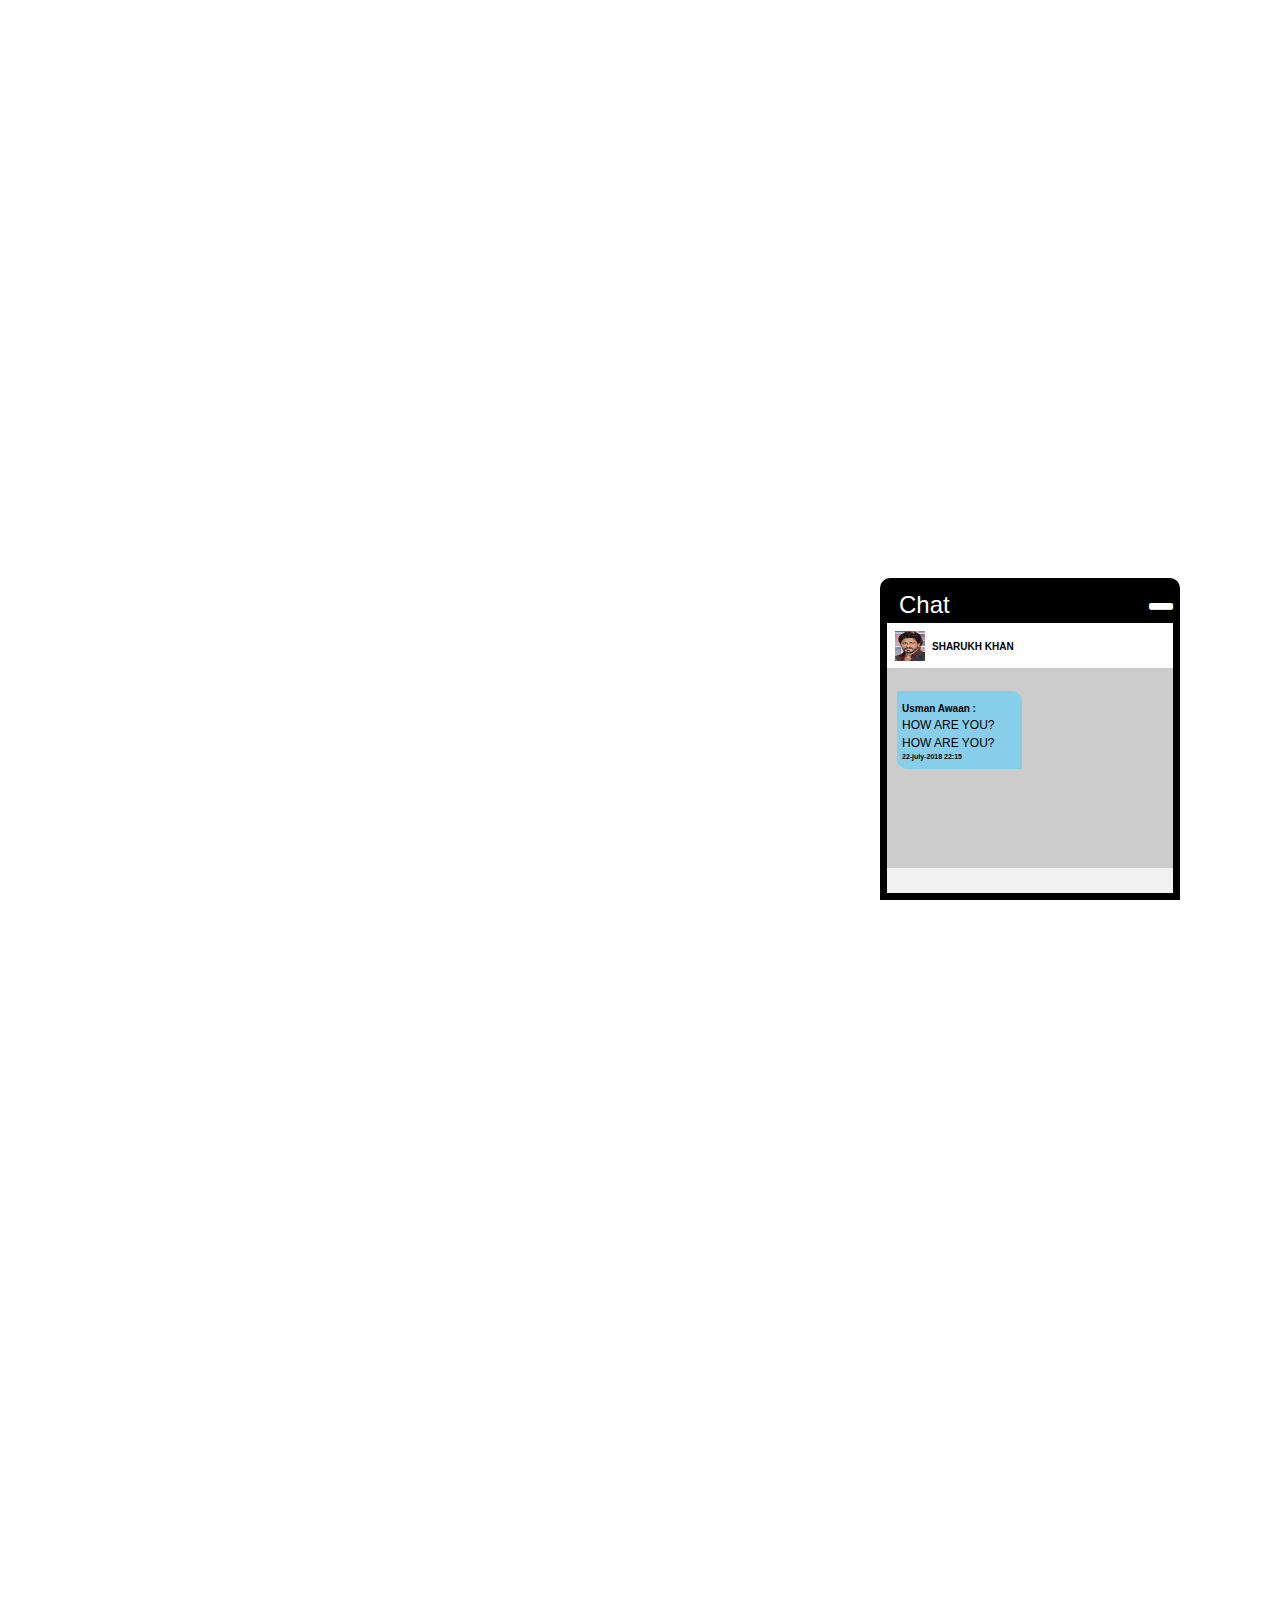
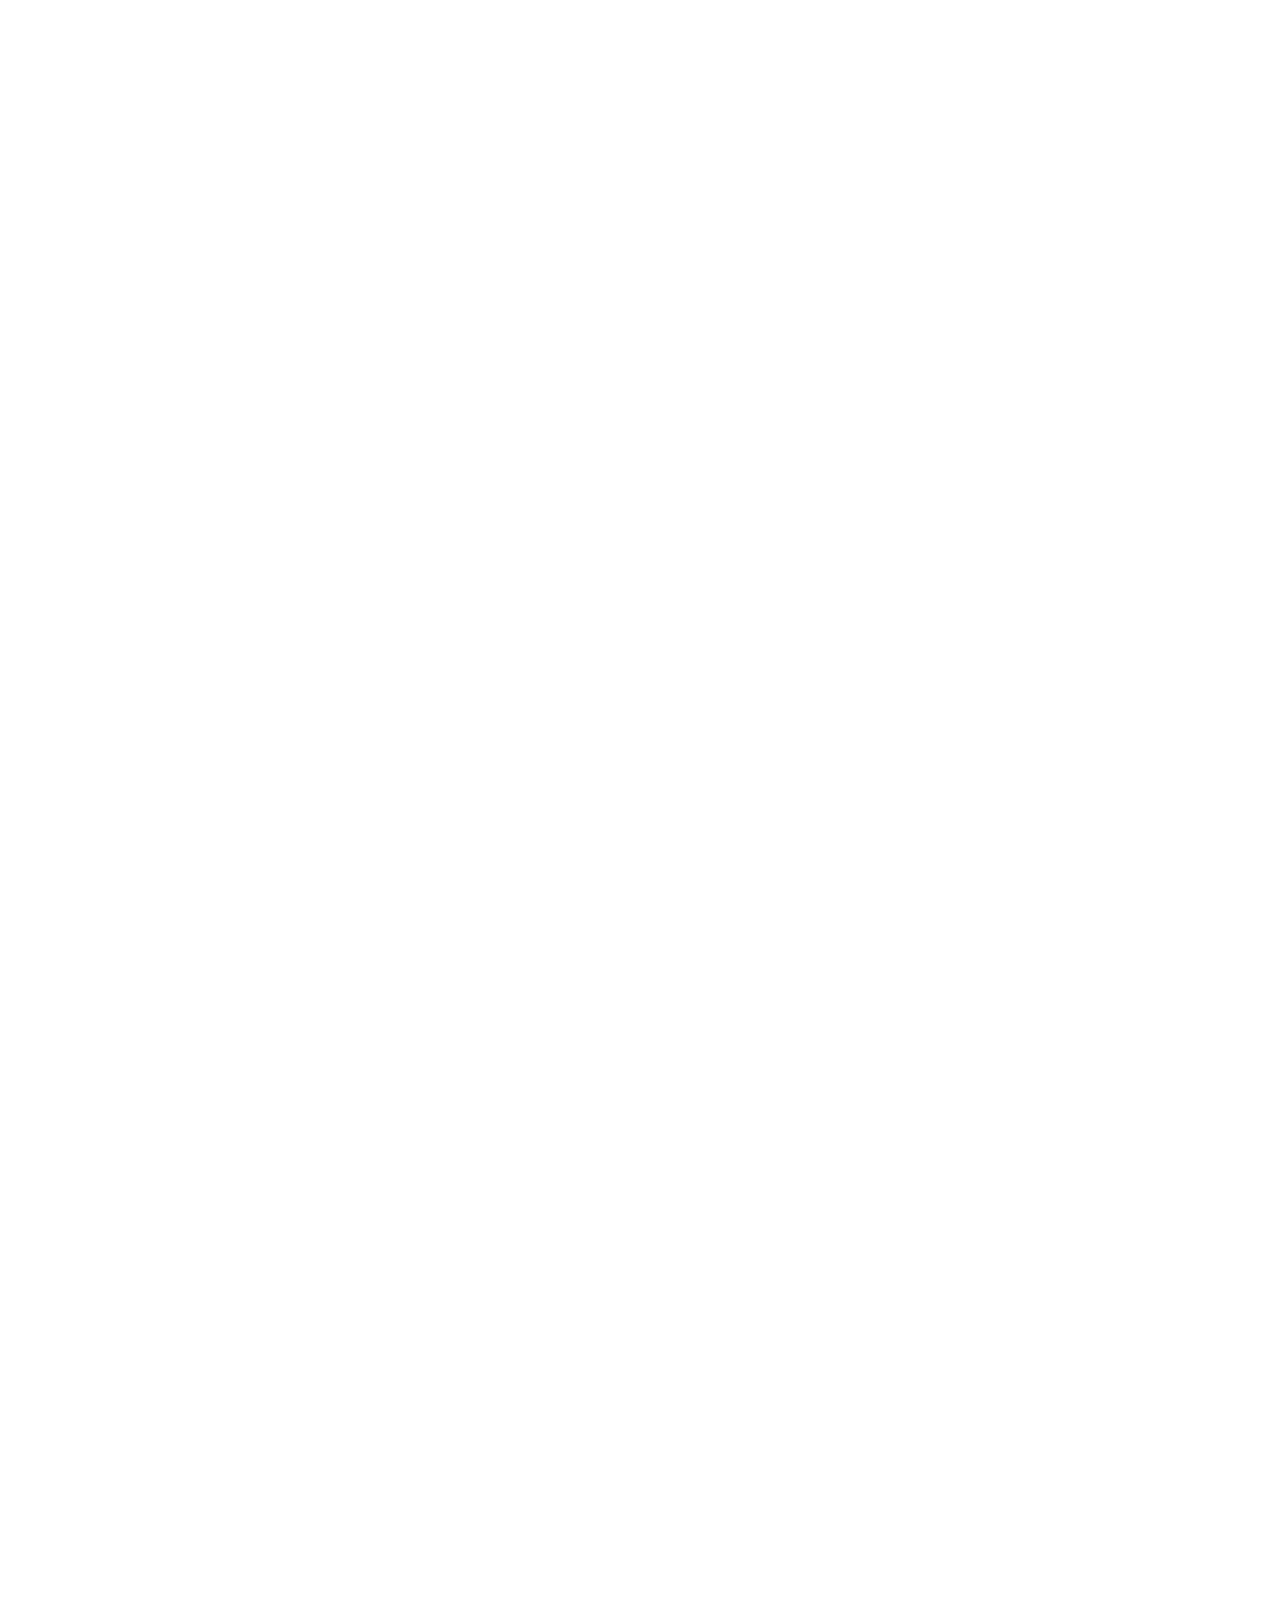
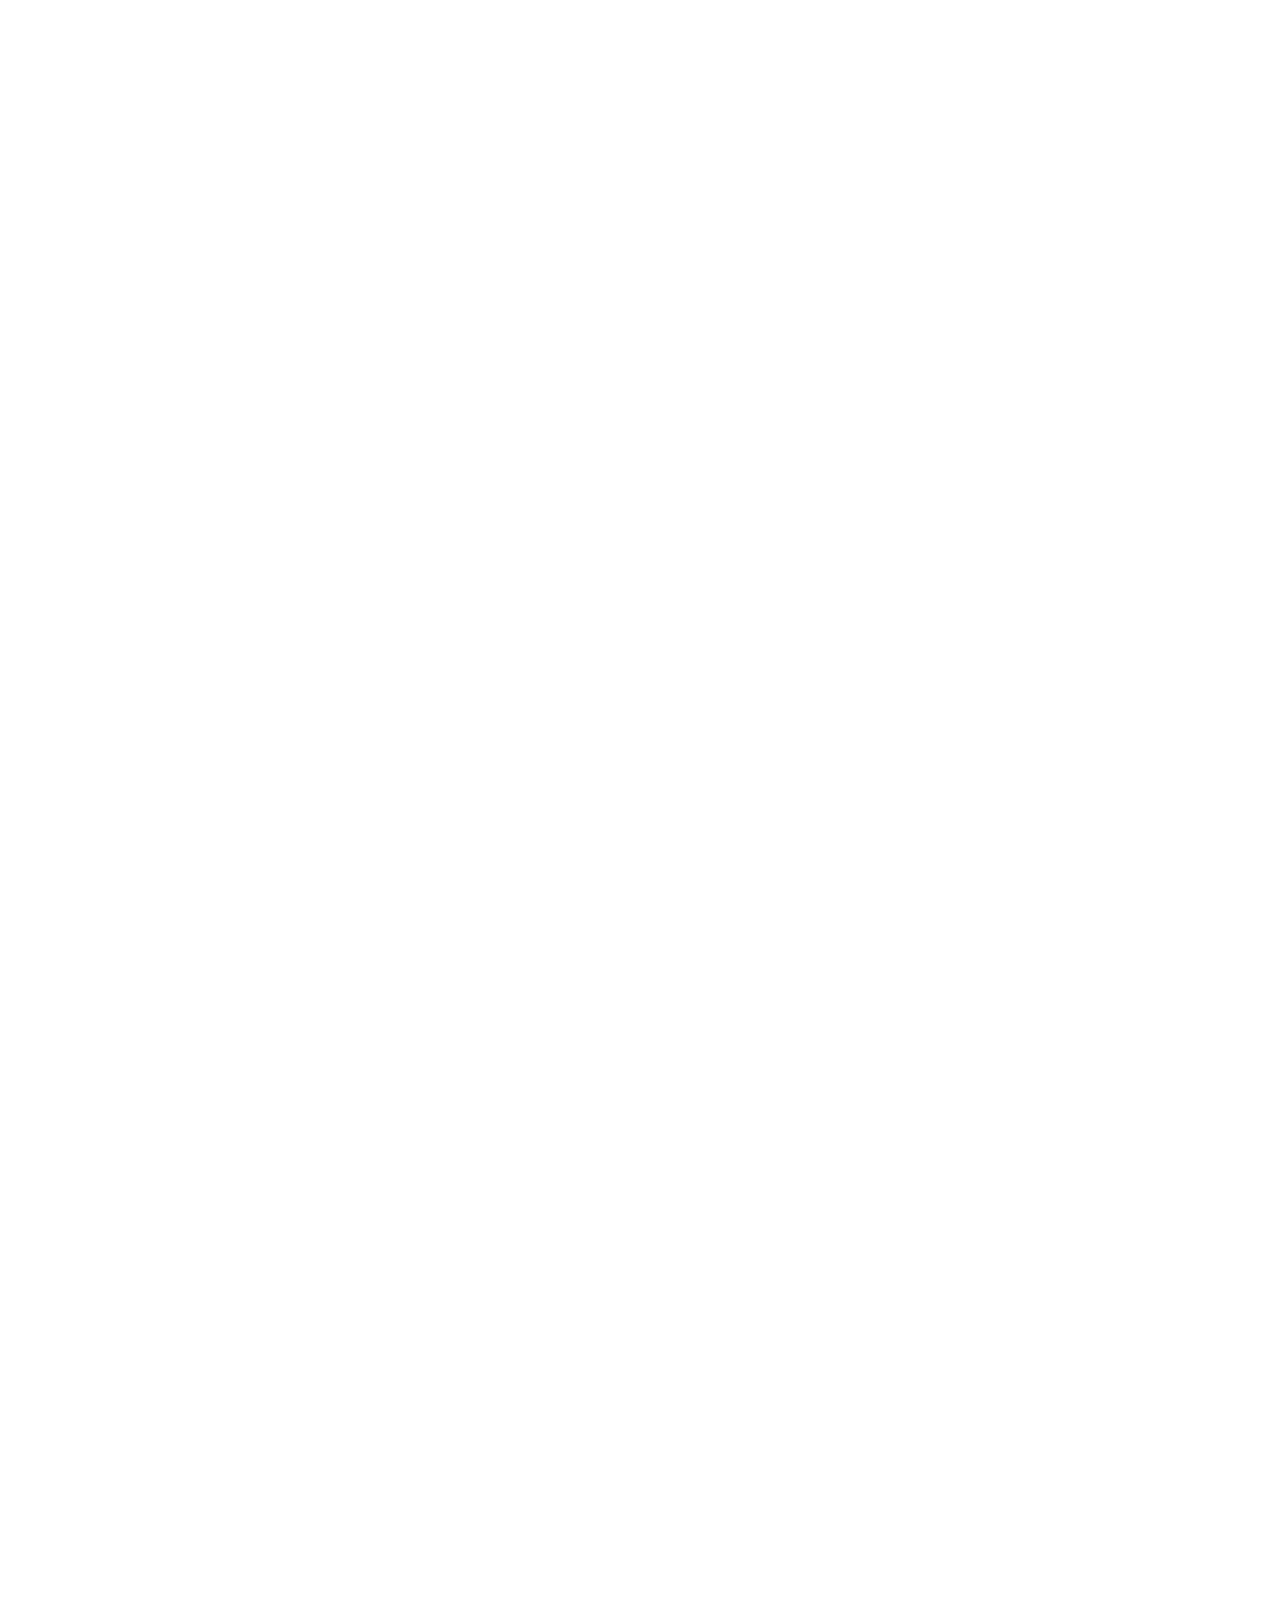
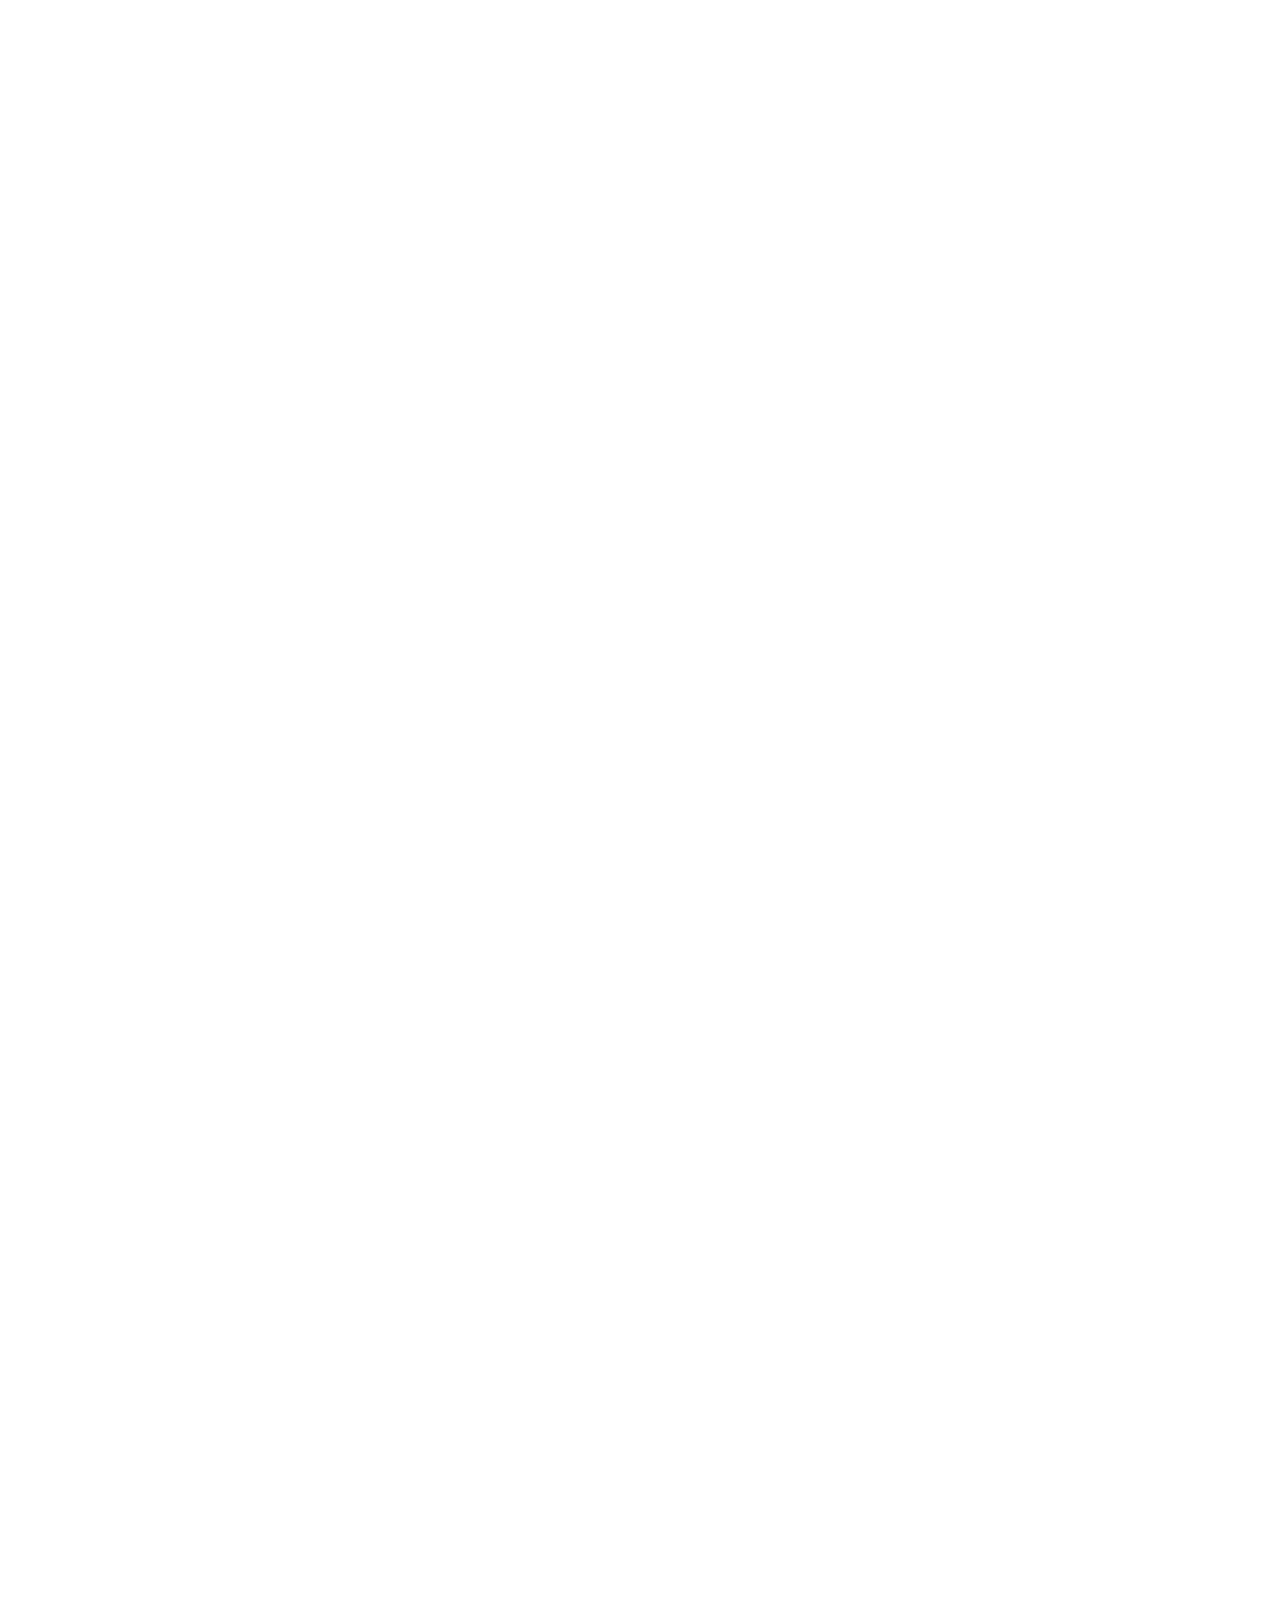
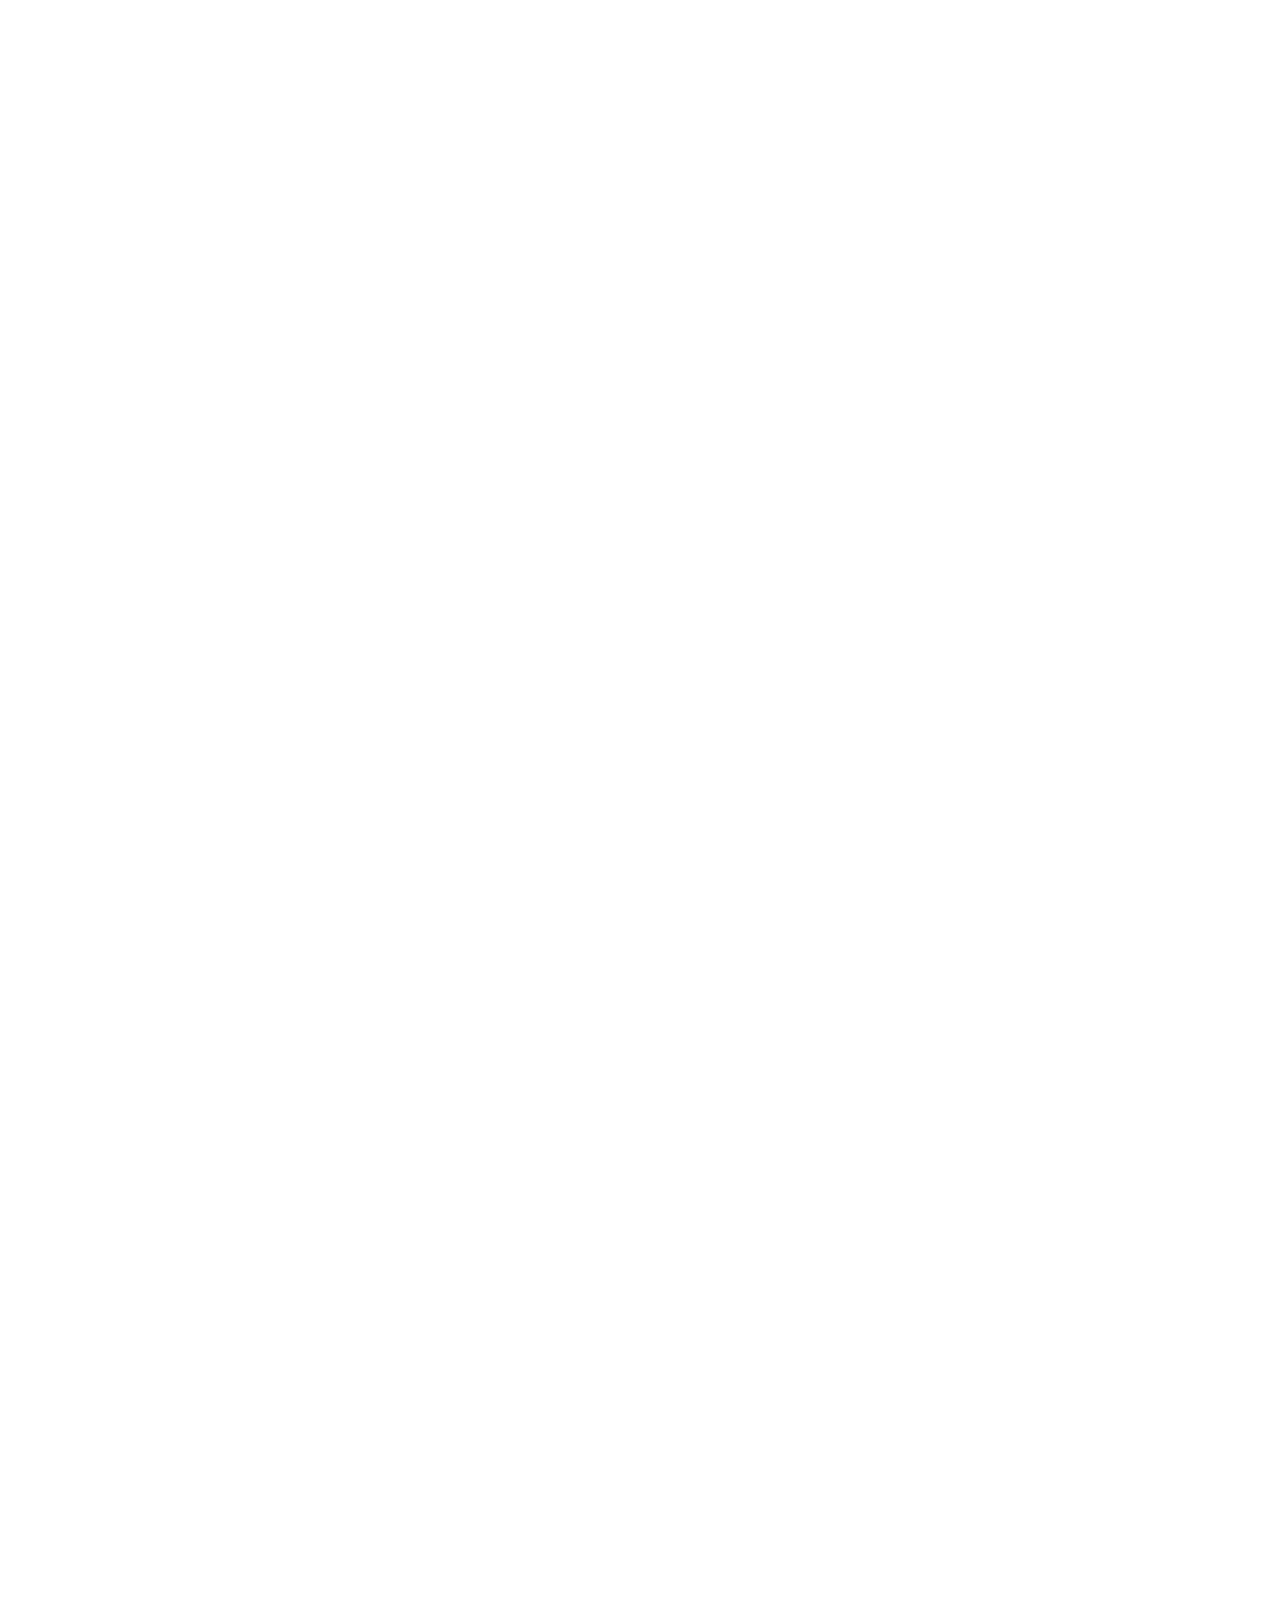
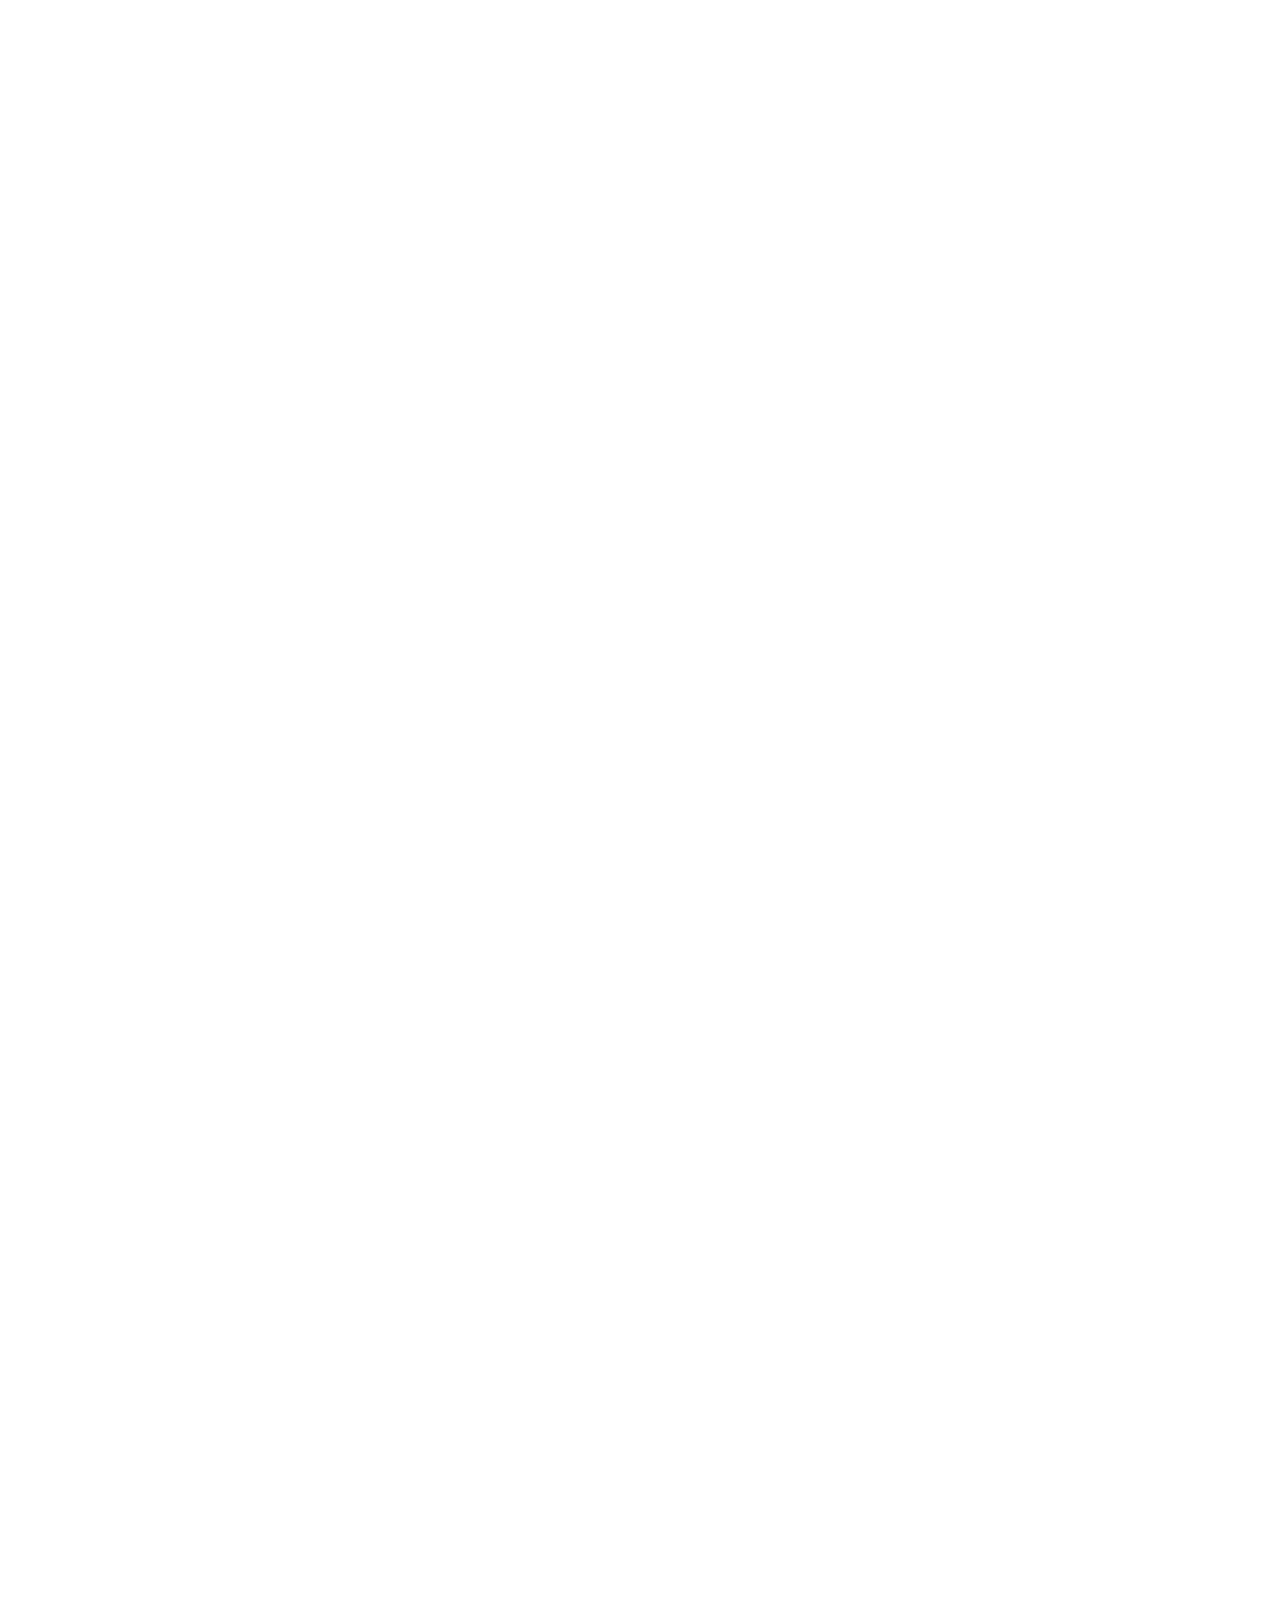
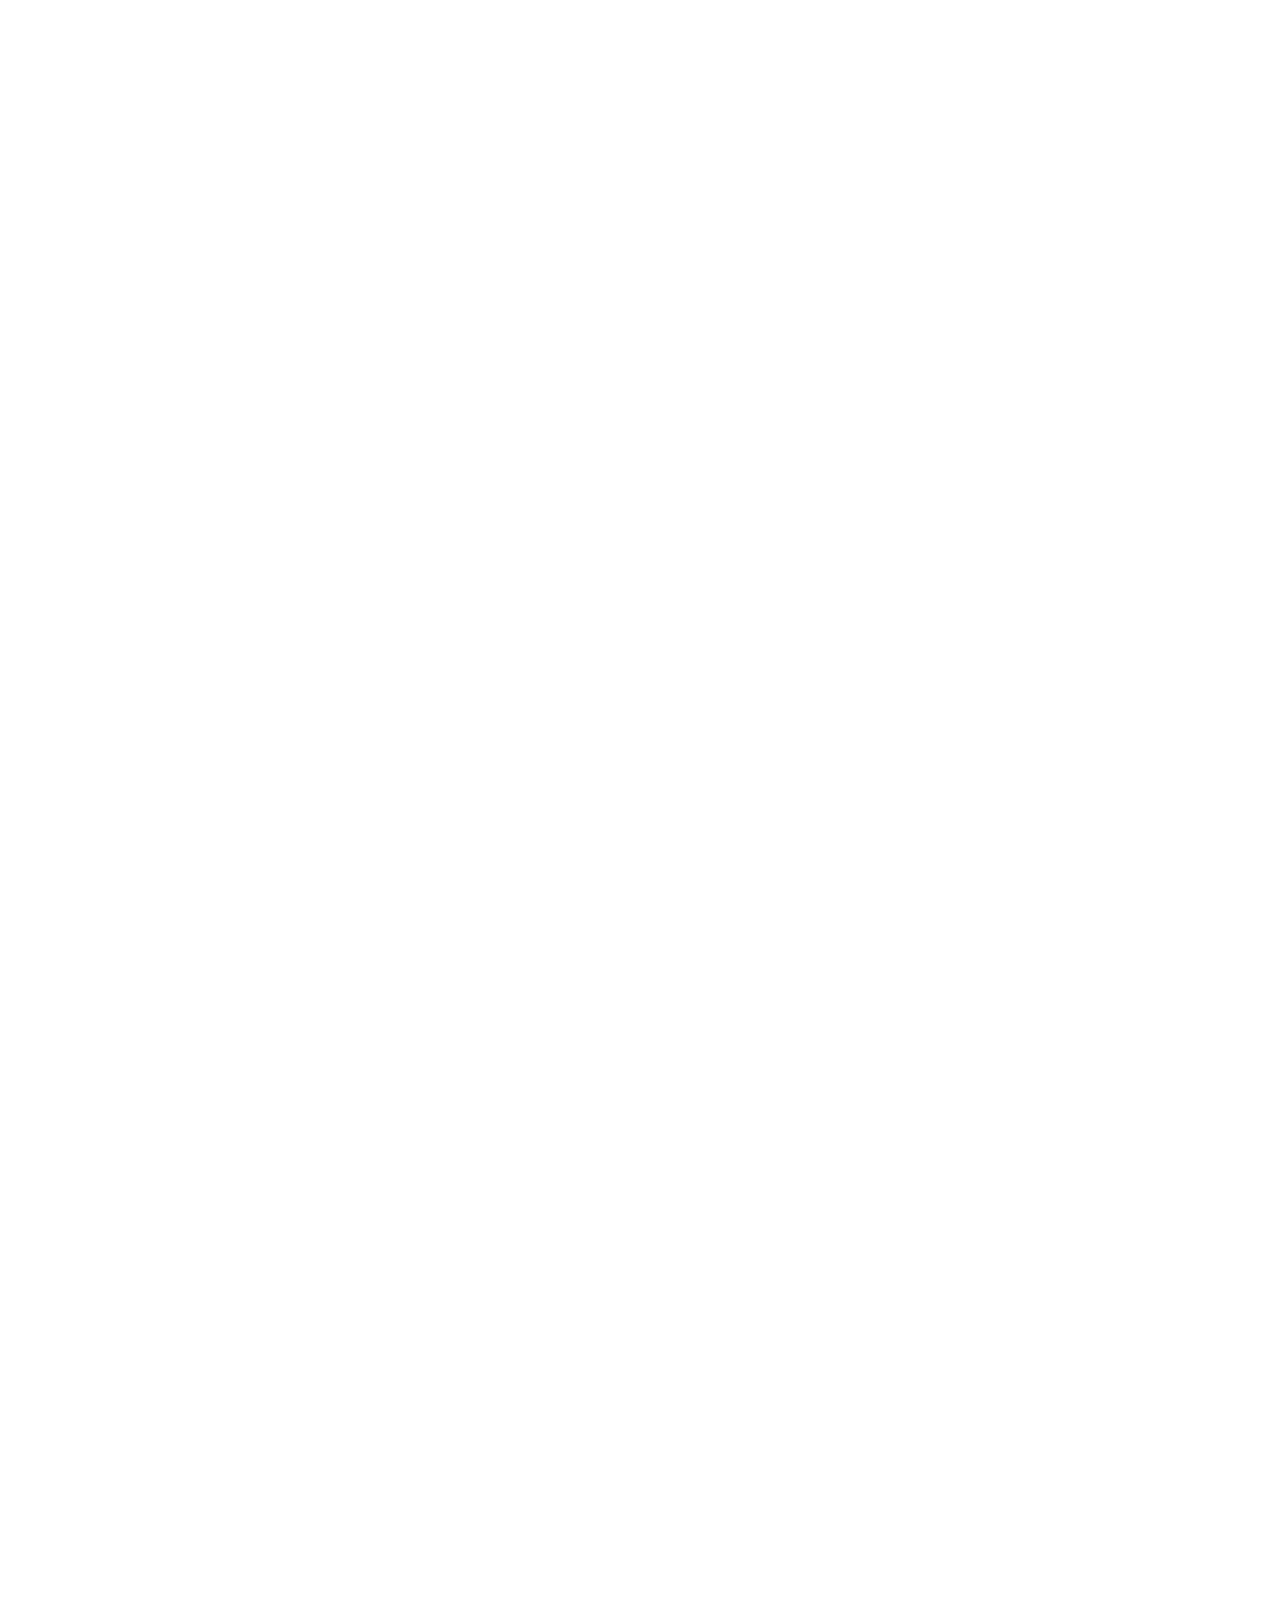
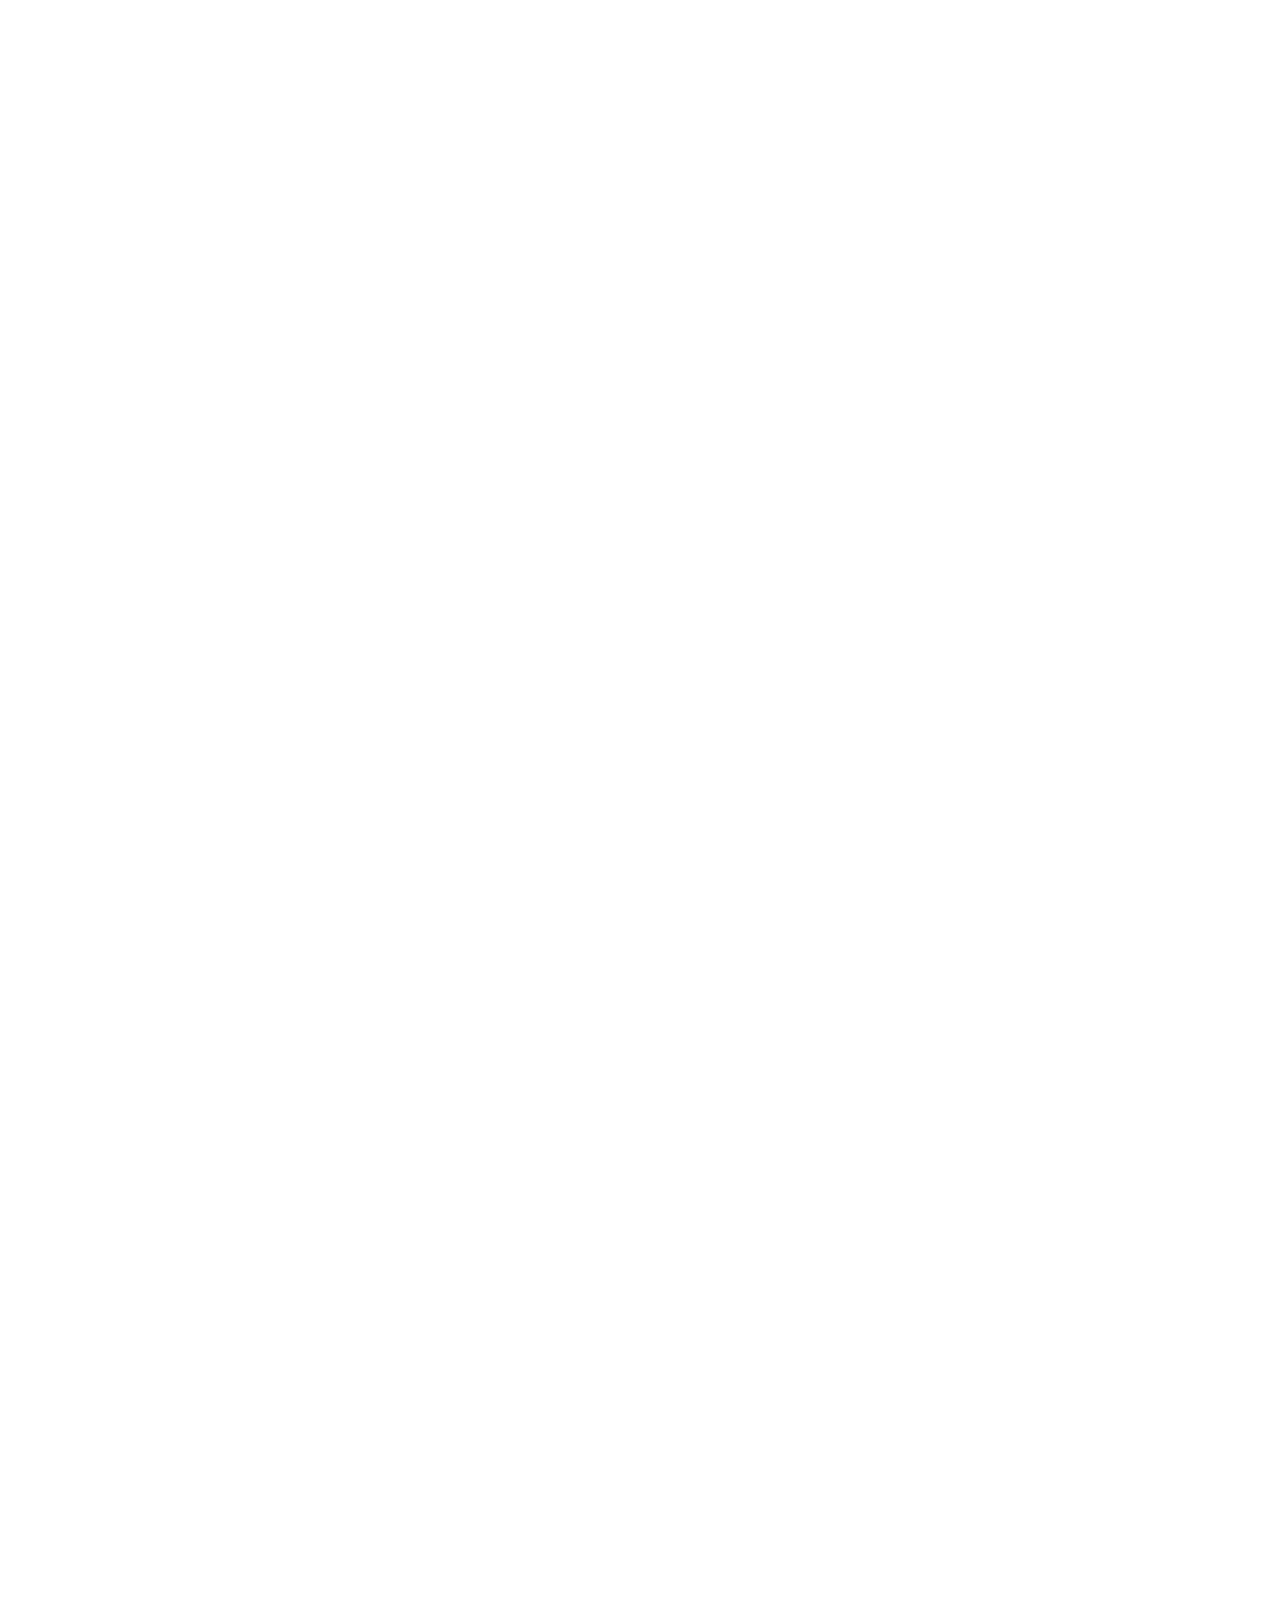
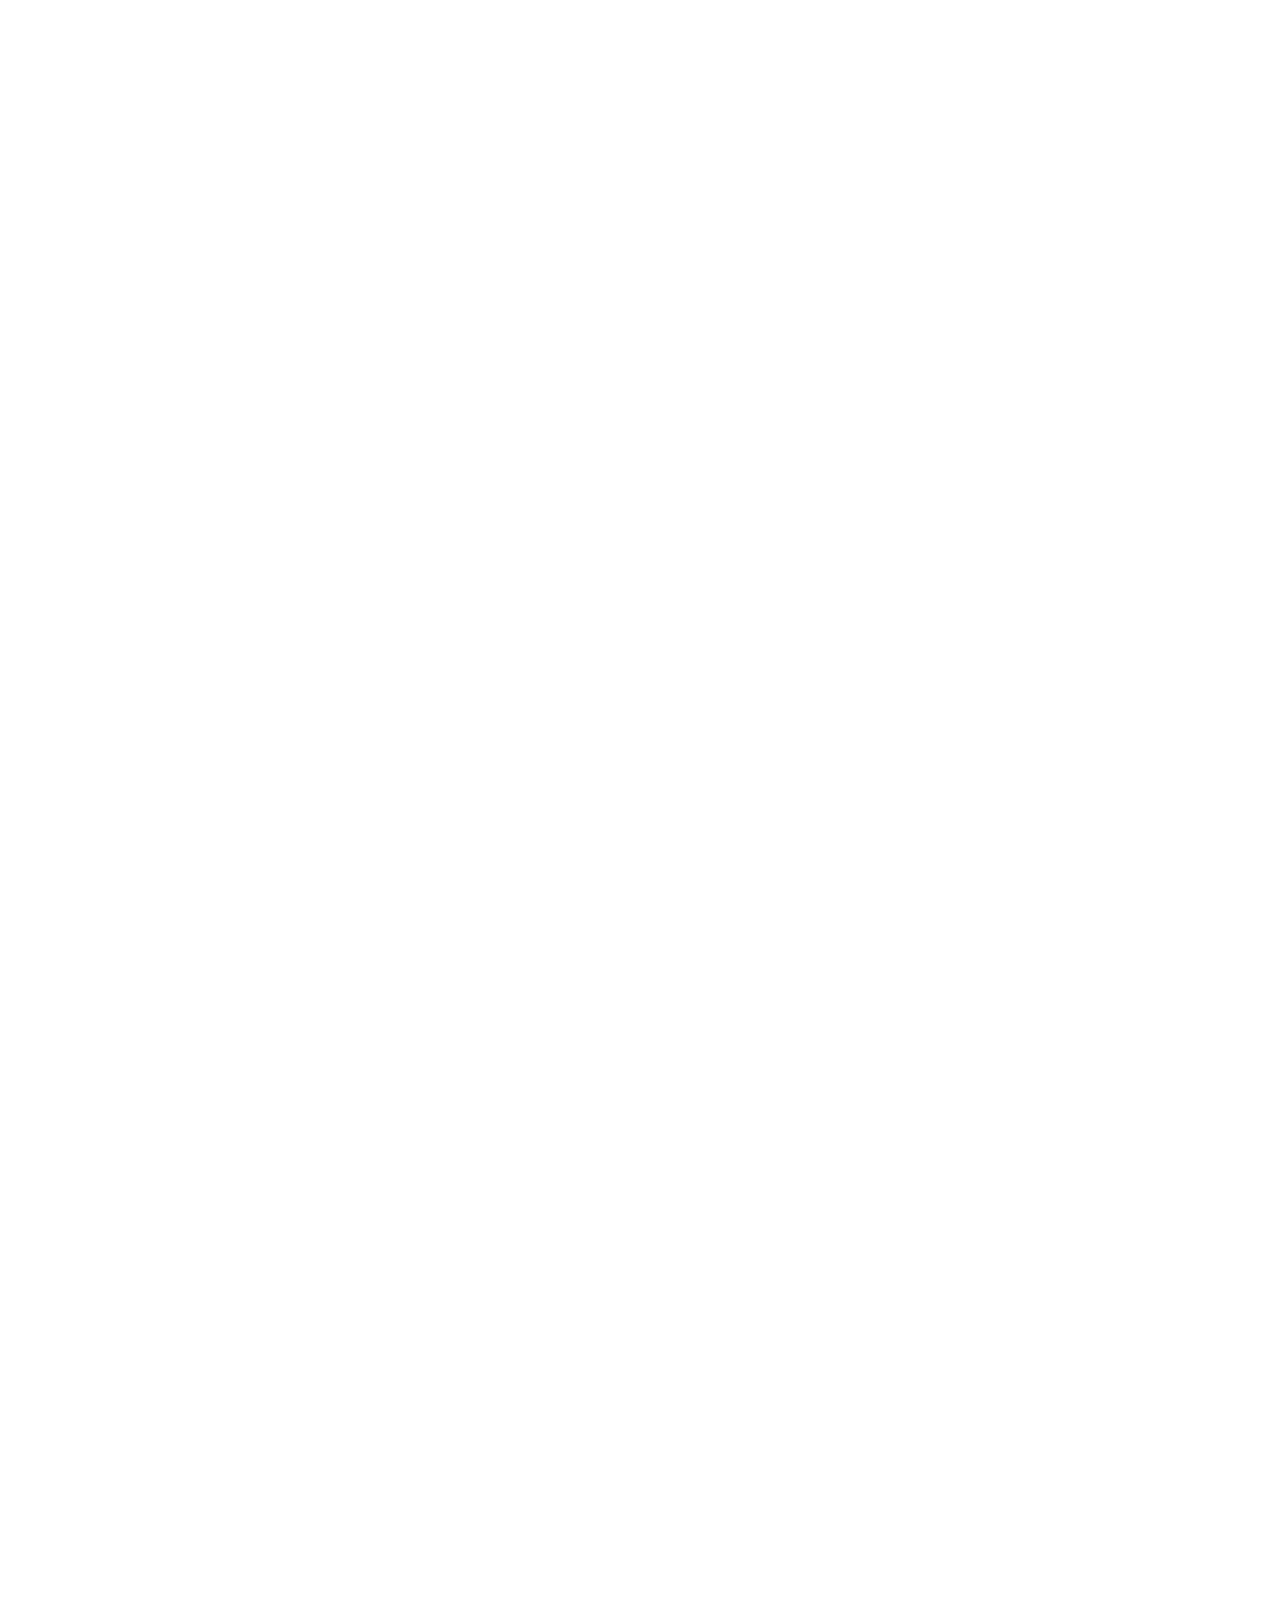
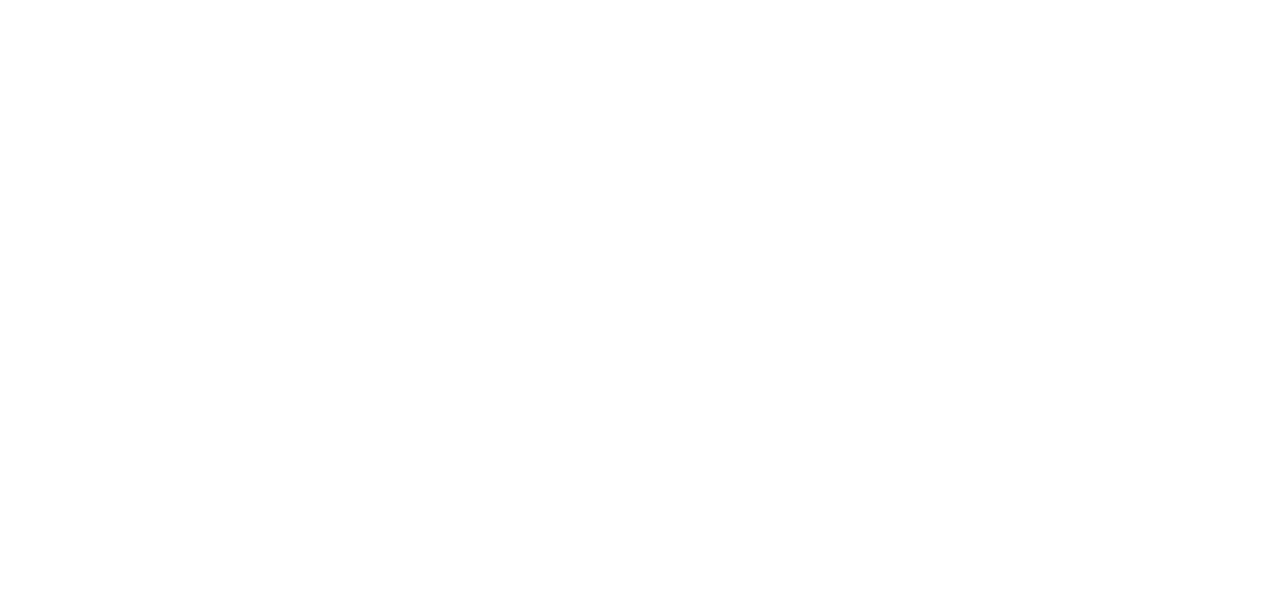
<file: message.html>
<!DOCTYPE html PUBLIC "-//W3C//DTD XHTML 1.0 Transitional//EN" "http://www.w3.org/TR/xhtml1/DTD/xhtml1-transitional.dtd">
<html xmlns="http://www.w3.org/1999/xhtml">
<head>
<meta http-equiv="Content-Type" content="text/html; charset=utf-8" />
<title>Untitled Document</title>
<link rel="stylesheet" href="https://www.w3schools.com/w3css/4/w3.css">
<link rel="stylesheet" type="text/css" href="design/headcss.css" />
<link rel="stylesheet" type="text/css" href="animate.css" />
<link rel="stylesheet" type="text/css" href="design/font.css" />
<link rel="stylesheet" type="text/css" href="https://cdnjs.cloudflare.com/ajax/libs/font-awesome/4.7.0/css/font-awesome.min.css" />


</head>

<body style="height:15000px; padding:0px; ">

<div class="" style="background-color:#999; border-radius:10px 10px 0px 0px; width:300px;  border: 7px solid #000; right:50px; position: fixed;
margin:0px;
padding:0px;
     bottom: 0;
     right: 100px;   margin:0px;">

<div class="w3-black" style="  border:0px; margin:0px; "><h3 style="color:#FFF; padding-left:12px; padding-top:2px; font-family:Arial, Helvetica, sans-serif;  margin:0px;">Chat &nbsp;&nbsp;&nbsp;&nbsp;&nbsp;&nbsp;&nbsp;&nbsp;&nbsp;&nbsp;&nbsp;&nbsp;&nbsp;&nbsp;&nbsp;&nbsp;&nbsp;&nbsp;<span class="w3-right fa fa-window-minimize w3-text-white"></span></h3></div>
<div style="height:270px; overflow:auto; background-color:#FFF"><!--<hr style="margin:0px;" />
<div class="w3-gray w3-hover-light-gray" style=" height:60px;"><img src="assets/profilestudent/21MV5BZDk1ZmU0NGYtMzQ2Yi00N2NjLTkyNWEtZWE2NTU4NTJiZGUzXkEyXkFqcGdeQXVyMTExNDQ2MTI@._V1_UY317_CR4,0,214,317_AL_.jpg" style="margin:7.5px;" width="45px" height="45px" /><span style="font-size:15px; font-family:'Arial Black', Gadget, sans-serif">SHARUKH KHAN</span></div>
<hr style="margin:0px;" />-->
<div class="w3-light-grey" style="height:270px;">
<h5 class="w3-white " style="margin:0px;  "><img src="assets/profilestudent/21MV5BZDk1ZmU0NGYtMzQ2Yi00N2NjLTkyNWEtZWE2NTU4NTJiZGUzXkEyXkFqcGdeQXVyMTExNDQ2MTI@._V1_UY317_CR4,0,214,317_AL_.jpg" style="margin:7.5px;" width="30px" height="30px" /><span style="font-size:10px; "><strong>SHARUKH KHAN</strong></span></h5>

<div style="background-color:#CCC ; color:#FFF;  overflow:auto; height:200px;">
<br />
<div class="w3-left w3-light-blue" style="padding:0px 5px 0px 5px; border-radius:0px 10px 0px 10px; margin-left:10px; width:125px;"><p style="font-size:10px; margin-bottom:0px;"><strong>Usman Awaan :</strong> &nbsp;&nbsp;</p><p style="font-size:12px; text-wrap:normal; margin-top:0px; margin-bottom:0px;">HOW ARE YOU?HOW ARE YOU?</p>
<p style="margin-top:0px; font-size:7px;"><strong>22-july-2018 22:15</strong></p>

</div>
<br />



</div>



</div>


</div>
</div>
</div>
</body>
</html>
</file>
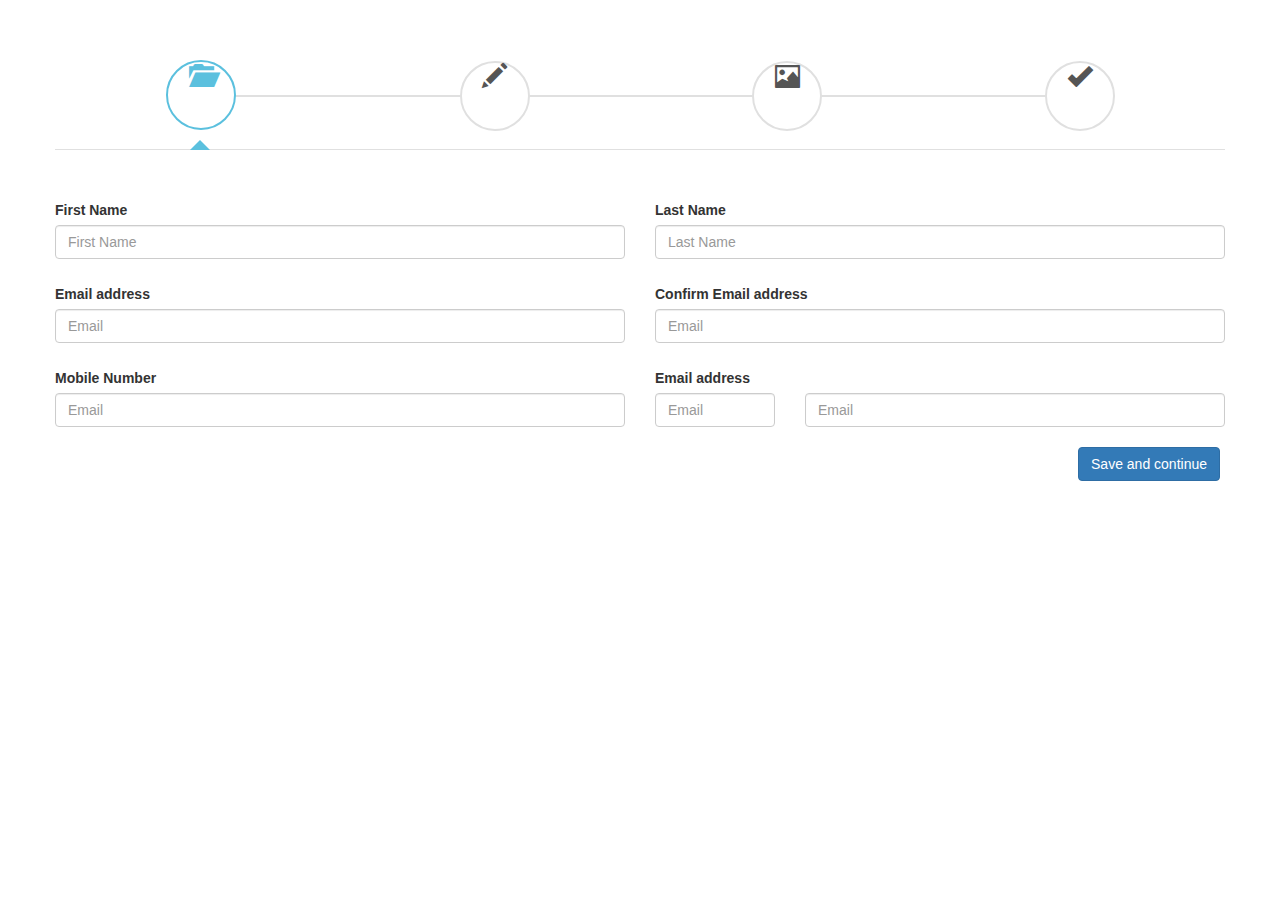
<file: newform.html>
<!DOCTYPE html PUBLIC "-//W3C//DTD XHTML 1.0 Transitional//EN" "http://www.w3.org/TR/xhtml1/DTD/xhtml1-transitional.dtd">
<html>
<head>
<meta http-equiv="Content-Type" content="text/html; charset=utf-8" />
<title>Untitled Document</title>


<link rel="stylesheet" href="https://maxcdn.bootstrapcdn.com/bootstrap/3.3.7/css/bootstrap.min.css">

<!-- jQuery library -->
<script src="https://ajax.googleapis.com/ajax/libs/jquery/3.3.1/jquery.min.js"></script>

<!-- Latest compiled JavaScript -->
<script src="https://maxcdn.bootstrapcdn.com/bootstrap/3.3.7/js/bootstrap.min.js"></script>
<!------ Include the above in your HEAD tag ---------->
<style>
@charset "utf-8";
/* CSS Document */

.wizard {
    margin: 20px auto;
    background: #fff;
}

    .wizard .nav-tabs {
        position: relative;
        margin: 40px auto;
        margin-bottom: 0;
        border-bottom-color: #e0e0e0;
    }

    .wizard > div.wizard-inner {
        position: relative;
    }

.connecting-line {
    height: 2px;
    background: #e0e0e0;
    position: absolute;
    width: 80%;
    margin: 0 auto;
    left: 0;
    right: 0;
    top: 50%;
    z-index: 1;
}

.wizard .nav-tabs > li.active > a, .wizard .nav-tabs > li.active > a:hover, .wizard .nav-tabs > li.active > a:focus {
    color: #555555;
    cursor: default;
    border: 0;
    border-bottom-color: transparent;
}

span.round-tab {
    width: 70px;
    height: 70px;
    line-height: 70px;
    display: inline-block;
    border-radius: 100px;
    background: #fff;
    border: 2px solid #e0e0e0;
    z-index: 2;
    position: absolute;
    left: 0;
    text-align: center;
    font-size: 25px;
}
span.round-tab i{
    color:#555555;
}
.wizard li.active span.round-tab {
    background: #fff;
    border: 2px solid #5bc0de;
    
}
.wizard li.active span.round-tab i{
    color: #5bc0de;
}

span.round-tab:hover {
    color: #333;
    border: 12px solid #333;
}

.wizard .nav-tabs > li {
    width: 25%;
}

.wizard li:after {
    content: " ";
    position: absolute;
    left: 46%;
    opacity: 0;
    margin: 0 auto;
    bottom: 0px;
    border: 5px solid transparent;
    border-bottom-color: #5bc0de;
    transition: 0.1s ease-in-out;
}

.wizard li.active:after {
    content: " ";
    position: absolute;
    left: 46%;
    opacity: 1;
    margin: 0 auto;
    bottom: 0px;
    border: 10px solid transparent;
    border-bottom-color: #5bc0de;
}

.wizard .nav-tabs > li a {
    width: 70px;
    height: 70px;
    margin: 20px auto;
    border-radius: 100%;
    padding: 0;
}


    .wizard .nav-tabs > li a:hover {
        background: transparent;
    }

.wizard .tab-pane {
    position: relative;
    padding-top: 50px;
}

.wizard h3 {
    margin-top: 0;
}
.step1 .row {
    margin-bottom:10px;
}
.step_21 {
    border :1px solid #eee;
    border-radius:5px;
    padding:10px;
}
.step33 {
    border:1px solid #ccc;
    border-radius:5px;
    padding-left:10px;
    margin-bottom:10px;
}
.dropselectsec {
    width: 68%;
    padding: 6px 5px;
    border: 1px solid #ccc;
    border-radius: 3px;
    color: #333;
    margin-left: 10px;
    outline: none;
    font-weight: normal;
}
.dropselectsec1 {
    width: 74%;
    padding: 6px 5px;
    border: 1px solid #ccc;
    border-radius: 3px;
    color: #333;
    margin-left: 10px;
    outline: none;
    font-weight: normal;
}
.mar_ned {
    margin-bottom:10px;
}
.wdth {
    width:25%;
}
.birthdrop {
    padding: 6px 5px;
    border: 1px solid #ccc;
    border-radius: 3px;
    color: #333;
    margin-left: 10px;
    width: 16%;
    outline: 0;
    font-weight: normal;
}


/* according menu */
#accordion-container {
    font-size:13px
}
.accordion-header {
    font-size:13px;
	background:#ebebeb;
	margin:5px 0 0;
	padding:7px 20px;
	cursor:pointer;
	color:#fff;
	font-weight:400;
	-moz-border-radius:5px;
	-webkit-border-radius:5px;
	border-radius:5px
}
.unselect_img{
	width:18px;
	-webkit-user-select: none;  
	-moz-user-select: none;     
	-ms-user-select: none;      
	user-select: none; 
}
.active-header {
	-moz-border-radius:5px 5px 0 0;
	-webkit-border-radius:5px 5px 0 0;
	border-radius:5px 5px 0 0;
	background:#F53B27;
}
.active-header:after {
	content:"\f068";
	font-family:'FontAwesome';
	float:right;
	margin:5px;
	font-weight:400
}
.inactive-header {
	background:#333;
}
.inactive-header:after {
	content:"\f067";
	font-family:'FontAwesome';
	float:right;
	margin:4px 5px;
	font-weight:400
}
.accordion-content {
	display:none;
	padding:20px;
	background:#fff;
	border:1px solid #ccc;
	border-top:0;
	-moz-border-radius:0 0 5px 5px;
	-webkit-border-radius:0 0 5px 5px;
	border-radius:0 0 5px 5px
}
.accordion-content a{
	text-decoration:none;
	color:#333;
}
.accordion-content td{
	border-bottom:1px solid #dcdcdc;
}



@media( max-width : 585px ) {

    .wizard {
        width: 90%;
        height: auto !important;
    }

    span.round-tab {
        font-size: 16px;
        width: 50px;
        height: 50px;
        line-height: 50px;
    }

    .wizard .nav-tabs > li a {
        width: 50px;
        height: 50px;
        line-height: 50px;
    }

    .wizard li.active:after {
        content: " ";
        position: absolute;
        left: 35%;
    }
}
</style>
</head>
<body>
<div class="container">
    <div class="row">
    	<section>
        <div class="wizard">
            <div class="wizard-inner">
                <div class="connecting-line"></div>
                <ul class="nav nav-tabs" role="tablist">

                    <li role="presentation" class="active">
                        <a href="#step1" data-toggle="tab" aria-controls="step1" role="tab" title="Step 1">
                            <span class="round-tab">
                                <i class="glyphicon glyphicon-folder-open"></i>
                            </span>
                        </a>
                    </li>

                    <li role="presentation" class="disabled">
                        <a href="#step2" data-toggle="tab" aria-controls="step2" role="tab" title="Step 2">
                            <span class="round-tab">
                                <i class="glyphicon glyphicon-pencil"></i>
                            </span>
                        </a>
                    </li>
                    <li role="presentation" class="disabled">
                        <a href="#step3" data-toggle="tab" aria-controls="step3" role="tab" title="Step 3">
                            <span class="round-tab">
                                <i class="glyphicon glyphicon-picture"></i>
                            </span>
                        </a>
                    </li>

                    <li role="presentation" class="disabled">
                        <a href="#complete" data-toggle="tab" aria-controls="complete" role="tab" title="Complete">
                            <span class="round-tab">
                                <i class="glyphicon glyphicon-ok"></i>
                            </span>
                        </a>
                    </li>
                </ul>
            </div>

            <form role="form" action="" method="post">
                <div class="tab-content">
                    <div class="tab-pane active" role="tabpanel" id="step1">
                        <div class="step1">
                            <div class="row ">
                            <div class="col-md-6 form-group">
                                <label for="exampleInputEmail1">First Name</label>
                                <input type="text" class="form-control" id="name" placeholder="First Name" required>
                            </div>
                            <div class="col-md-6 form-group">
                                <label for="exampleInputEmail1">Last Name</label>
                                <input type="email" class="form-control" id="exampleInputEmail1" placeholder="Last Name" required="required">
                            </div>
                        </div>
                        <div class="row">
                            <div class="col-md-6 form-group">
                                <label for="exampleInputEmail1">Email address</label>
                                <input type="email" class="form-control" id="exampleInputEmail1" placeholder="Email" required="required">
                            </div>
                            <div class="col-md-6 form-group">
                                <label for="exampleInputEmail1">Confirm Email address</label>
                                <input type="email" class="form-control" id="exampleInputEmail1" placeholder="Email" required="required">
                            </div>
                        </div>
                        <div class="row">
                            <div class="col-md-6">
                                <label for="exampleInputEmail1">Mobile Number</label>
                                <input type="email" class="form-control" id="exampleInputEmail1" placeholder="Email" required="required">
                            </div>
                            <div class="col-md-6">
                            <label for="exampleInputEmail1">Email address</label>
                                <div class="row">
                                    <div class="col-md-3 col-xs-3">
                                        <input type="email" class="form-control" id="exampleInputEmail1" placeholder="Email" required="required">
                                    </div>
                                    <div class="col-md-9 col-xs-9">
                                        <input type="email" class="form-control" id="exampleInputEmail1" placeholder="Email" required="required">
                                    </div>
                                </div>
                            </div>
                        </div>
                        </div>
                        <ul class="list-inline pull-right">
                            <li><button type="submit" class="btn btn-primary next-step">Save and continue</button></li>
                        </ul>
                    </div>
                   
                    <div class="tab-pane" role="tabpanel" id="step2">
                        <div class="step2">
                            <div class="step_21">
                                <div class="row">
                                   
                                </div>
                            </div>
                            <div class="step-22">
                            
                            </div>
                        </div>
                        <ul class="list-inline pull-right">
                            <li><button type="button" class="btn btn-default prev-step">Previous</button></li>
                            <li><button type="button" class="btn btn-primary next-step">Save and continue</button></li>
                        </ul>
                    </div>
                    <div class="tab-pane" role="tabpanel" id="step3">
                        <div class="step33">
                        <h5><strong>Basic Details</strong></h5>
                        <hr>
                            <div class="row mar_ned">
                                
                            </div>
                            <div class="row mar_ned">
                                <div class="col-md-4 col-xs-3">
                                    <p align="right"><stong>Date of birth</stong></p>
                                </div>
                                <div class="col-md-8 col-xs-9">
                                    <div class="row">
                                        <div class="col-md-4 col-xs-4 wdth">
                                            <select name="visa_status" id="visa_status" class="dropselectsec1">
                                                <option value="">Date</option>
                                                <option value="2">1</option>
                                                <option value="1">2</option>
                                                <option value="4">3</option>
                                                <option value="5">4</option>
                                                <option value="6">5</option>
                                                <option value="3">6</option>
                                                <option value="7">7</option>
                                                <option value="8">8</option>
                                                <option value="9">9</option>
                                            </select>
                                        </div>
                                        <div class="col-md-4 col-xs-4 wdth">
                                            <select name="visa_status" id="visa_status" class="dropselectsec1">
                                                <option value="">Month</option>
                                                <option value="2">Jan</option>
                                                <option value="1">Feb</option>
                                                <option value="4">Mar</option>
                                                <option value="5">Apr</option>
                                                <option value="6">May</option>
                                                <option value="3">June</option>
                                                <option value="7">July</option>
                                                <option value="8">Aug</option>
                                                <option value="9">Sept</option>
                                            </select>
                                        </div>
                                        <div class="col-md-4 col-xs-4 wdth">
                                            <select name="visa_status" id="visa_status" class="dropselectsec1">
                                                <option value="">Year</option>
                                                <option value="2">1990</option>
                                                <option value="1">1991</option>
                                                <option value="4">1992</option>
                                                <option value="5">1993</option>
                                                <option value="6">1994</option>
                                                <option value="3">1995</option>
                                                <option value="7">1996</option>
                                                <option value="8">1997</option>
                                                <option value="9">1998</option>
                                            </select>
                                        </div>
                                    </div>
                                </div>
                            </div>
                            <div class="row mar_ned">
                                <div class="col-md-4 col-xs-3">
                                    <p align="right"><stong>Marital Status</stong></p>
                                </div>
                                <div class="col-md-8 col-xs-9">
                                    <label class="radio-inline">
                                      <input type="radio" name="inlineRadioOptions" id="inlineRadio2" value="option2"> Single
                                    </label>
                                    <label class="radio-inline">
                                      <input type="radio" name="inlineRadioOptions" id="inlineRadio3" value="option3"> Married
                                    </label>
                                </div>
                            </div>
                            <div class="row mar_ned">
                                <div class="col-md-4 col-xs-3">
                                    <p align="right"><stong>Highest Education</stong></p>
                                </div>
                                <div class="col-md-8 col-xs-9">
                                    <select name="highest_qualification" id="highest_qualification" class="dropselectsec">
                                        <option value=""> Select Highest Education</option>
                                        <option value="1">Ph.D</option>
                                        <option value="2">Masters Degree</option>
                                        <option value="3">PG Diploma</option>
                                        <option value="4">Bachelors Degree</option>
                                        <option value="5">Diploma</option>
                                        <option value="6">Intermediate / (10+2)</option>
                                        <option value="7">Secondary</option>
                                        <option value="8">Others</option>
                                    </select>
                                </div>
                            </div>
                            <div class="row mar_ned">
                                <div class="col-md-4 col-xs-3">
                                    <p align="right"><stong>Specialization</stong></p>
                                </div>
                                <div class="col-md-8 col-xs-9">
                                    <input type="text" name="specialization" id="specialization" placeholder="Specialization" class="dropselectsec" autocomplete="off">
                                </div>
                            </div>
                            <div class="row mar_ned">
                                <div class="col-md-4 col-xs-3">
                                    <p align="right"><stong>Year of Passed Out</stong></p>
                                </div>
                                <div class="col-md-8 col-xs-9">
                                    <select name="year_of_passedout" id="year_of_passedout" class="birthdrop">
                                        <option value="">Year</option>
                                        <option value="1980">1980</option>
                                        <option value="1981">1981</option>
                                        <option value="1982">1982</option>
                                        <option value="1983">1983</option>
                                        <option value="1984">1984</option>
                                        <option value="1985">1985</option>
                                        <option value="1986">1986</option>
                                        <option value="1987">1987</option>
                                        <option value="1988">1988</option>
                                        <option value="1989">1989</option>
                                        <option value="1990">1990</option>
                                        <option value="1991">1991</option>
                                        <option value="1992">1992</option>
                                        <option value="1993">1993</option>
                                        <option value="1994">1994</option>
                                        <option value="1995">1995</option>
                                        <option value="1996">1996</option>
                                        <option value="1997">1997</option>
                                        <option value="1998">1998</option>
                                        <option value="1999">1999</option>
                                        <option value="2000">2000</option>
                                        <option value="2001">2001</option>
                                        <option value="2002">2002</option>
                                        <option value="2003">2003</option>
                                        <option value="2004">2004</option>
                                        <option value="2005">2005</option>
                                        <option value="2006">2006</option>
                                        <option value="2007">2007</option>
                                        <option value="2008">2008</option>
                                        <option value="2009">2009</option>
                                        <option value="2010">2010</option>
                                        <option value="2011">2011</option>
                                        <option value="2012">2012</option>
                                        <option value="2013">2013</option>
                                        <option value="2014">2014</option>
                                        <option value="2015">2015</option>
                                    </select>
                                </div>
                            </div>
                            <div class="row mar_ned">
                                <div class="col-md-4 col-xs-3">
                                    <p align="right"><stong>Total Experience</stong></p>
                                </div>
                                <div class="col-md-8 col-xs-9">
                                    <div class="row">
                                        <div class="col-md-6 col-xs-6 wdth">
                                            <select name="visa_status" id="visa_status" class="dropselectsec1">
                                                <option value="">Month</option>
                                                <option value="2">Jan</option>
                                                <option value="1">Feb</option>
                                                <option value="4">Mar</option>
                                                <option value="5">Apr</option>
                                                <option value="6">May</option>
                                                <option value="3">June</option>
                                                <option value="7">July</option>
                                                <option value="8">Aug</option>
                                                <option value="9">Sept</option>
                                            </select>
                                        </div>
                                        <div class="col-md-6 col-xs-6 wdth">
                                            
                                        </div>
                                    </div>
                                </div>
                            </div>
                            <div class="row mar_ned">
                               
                            </div>
                        </div>
                        <ul class="list-inline pull-right">
                            <li><button type="button" class="btn btn-default prev-step">Previous</button></li>
                            <li><button type="button" class="btn btn-default next-step">Skip</button></li>
                            <li><button type="button" class="btn btn-primary btn-info-full next-step">Save and continue</button></li>
                        </ul>
                    </div>
                    <div class="tab-pane" role="tabpanel" id="complete">
                        <div class="step44">
                            <h5>Completed</h5>
                            
                          
                        </div>
                    </div>
                    <div class="clearfix"></div>
                </div>
            </form>
        </div>
    </section>
   </div>
</div>
</body>
</html>
<script>
$(document).ready(function () {
    //Initialize tooltips
	alert("sstart");
    $('.nav-tabs > li a[title]').tooltip();
    
    //Wizard
    $('a[data-toggle="tab"]').on('show.bs.tab', function (e) {

        var $target = $(e.target);
    
        if ($target.parent().hasClass('disabled')) {
            return false;
        }
    });

    $(".next-step").click(function (e) {

        var $active = $('.wizard .nav-tabs li.active');
        $active.next().removeClass('disabled');
        nextTab($active);

    });
    $(".prev-step").click(function (e) {

        var $active = $('.wizard .nav-tabs li.active');
        prevTab($active);

    });
});

function nextTab(elem) {
    $(elem).next().find('a[data-toggle="tab"]').click();
}
function prevTab(elem) {
    $(elem).prev().find('a[data-toggle="tab"]').click();
}


//according menu

$(document).ready(function()
{
    //Add Inactive Class To All Accordion Headers
    $('.accordion-header').toggleClass('inactive-header');
	
	//Set The Accordion Content Width
	var contentwidth = $('.accordion-header').width();
	$('.accordion-content').css({});
	
	//Open The First Accordion Section When Page Loads
	$('.accordion-header').first().toggleClass('active-header').toggleClass('inactive-header');
	$('.accordion-content').first().slideDown().toggleClass('open-content');
	
	// The Accordion Effect
	$('.accordion-header').click(function () {
		if($(this).is('.inactive-header')) {
			$('.active-header').toggleClass('active-header').toggleClass('inactive-header').next().slideToggle().toggleClass('open-content');
			$(this).toggleClass('active-header').toggleClass('inactive-header');
			$(this).next().slideToggle().toggleClass('open-content');
		}
		
		else {
			$(this).toggleClass('active-header').toggleClass('inactive-header');
			$(this).next().slideToggle().toggleClass('open-content');
		}
	});
	
	return false;
});
</script>
</file>
<file: design/headcss.css>
@charset "utf-8";
/* W3.CSS 4.10 February 2018 by Jan Egil and Borge Refsnes */
html{box-sizing:border-box}*,*:before,*:after{box-sizing:inherit}
/* Extract from normalize.css by Nicolas Gallagher and Jonathan Neal git.io/normalize */
html{-ms-text-size-adjust:100%;-webkit-text-size-adjust:100%}body{margin:0}
article,aside,details,figcaption,figure,footer,header,main,menu,nav,section,summary{display:block}
audio,canvas,progress,video{display:inline-block}progress{vertical-align:baseline}
audio:not([controls]){display:none;height:0}[hidden],template{display:none}
a{background-color:transparent;-webkit-text-decoration-skip:objects}
a:active,a:hover{outline-width:0}abbr[title]{border-bottom:none;text-decoration:underline;text-decoration:underline dotted}
dfn{font-style:italic}mark{background:#ff0;color:#000}
small{font-size:80%}sub,sup{font-size:75%;line-height:0;position:relative;vertical-align:baseline}
sub{bottom:-0.25em}sup{top:-0.5em}figure{margin:1em 40px}img{border-style:none}svg:not(:root){overflow:hidden}
code,kbd,pre,samp{font-family:monospace,monospace;font-size:1em}hr{box-sizing:content-box;height:0;overflow:visible}
button,input,select,textarea{font:inherit;margin:0}optgroup{font-weight:bold}
button,input{overflow:visible}button,select{text-transform:none}
button,html [type=button],[type=reset],[type=submit]{-webkit-appearance:button}
button::-moz-focus-inner, [type=button]::-moz-focus-inner, [type=reset]::-moz-focus-inner, [type=submit]::-moz-focus-inner{border-style:none;padding:0}
button:-moz-focusring, [type=button]:-moz-focusring, [type=reset]:-moz-focusring, [type=submit]:-moz-focusring{outline:1px dotted ButtonText}
fieldset{border:1px solid #c0c0c0;margin:0 2px;padding:.35em .625em .75em}
legend{color:inherit;display:table;max-width:100%;padding:0;white-space:normal}textarea{overflow:auto}
[type=checkbox],[type=radio]{padding:0}
[type=number]::-webkit-inner-spin-button,[type=number]::-webkit-outer-spin-button{height:auto}
[type=search]{-webkit-appearance:textfield;outline-offset:-2px}
[type=search]::-webkit-search-cancel-button,[type=search]::-webkit-search-decoration{-webkit-appearance:none}
::-webkit-input-placeholder{color:inherit;opacity:0.54}
::-webkit-file-upload-button{-webkit-appearance:button;font:inherit}
/* End extract */
html,body{font-family:Verdana,sans-serif;font-size:15px;line-height:1.5}html{overflow-x:hidden}
h1{font-size:36px}h2{font-size:30px}h3{font-size:24px}h4{font-size:20px}h5{font-size:18px}h6{font-size:16px}.w3-serif{font-family:serif}
h1,h2,h3,h4,h5,h6{font-family:"Segoe UI",Arial,sans-serif;font-weight:400;margin:10px 0}.w3-wide{letter-spacing:4px}
hr{border:0;border-top:1px solid #eee;margin:20px 0}
.w3-image{max-width:100%;height:auto}img{vertical-align:middle}a{color:inherit}
.w3-table,.w3-table-all{border-collapse:collapse;border-spacing:0;width:100%;display:table}.w3-table-all{border:1px solid #ccc}
.w3-bordered tr,.w3-table-all tr{border-bottom:1px solid #ddd}.w3-striped tbody tr:nth-child(even){background-color:#f1f1f1}
.w3-table-all tr:nth-child(odd){background-color:#fff}.w3-table-all tr:nth-child(even){background-color:#f1f1f1}
.w3-hoverable tbody tr:hover,.w3-ul.w3-hoverable li:hover{background-color:#ccc}.w3-centered tr th,.w3-centered tr td{text-align:center}
.w3-table td,.w3-table th,.w3-table-all td,.w3-table-all th{padding:8px 8px;display:table-cell;text-align:left;vertical-align:top}
.w3-table th:first-child,.w3-table td:first-child,.w3-table-all th:first-child,.w3-table-all td:first-child{padding-left:16px}
.w3-btn,.w3-button{border:none;display:inline-block;padding:8px 16px;vertical-align:middle;overflow:hidden;text-decoration:none;color:inherit;background-color:inherit;text-align:center;cursor:pointer;white-space:nowrap}
.w3-btn:hover{box-shadow:0 8px 16px 0 rgba(0,0,0,0.2),0 6px 20px 0 rgba(0,0,0,0.19)}
.w3-btn,.w3-button{-webkit-touch-callout:none;-webkit-user-select:none;-khtml-user-select:none;-moz-user-select:none;-ms-user-select:none;user-select:none}   
.w3-disabled,.w3-btn:disabled,.w3-button:disabled{cursor:not-allowed;opacity:0.3}.w3-disabled *,:disabled *{pointer-events:none}
.w3-btn.w3-disabled:hover,.w3-btn:disabled:hover{box-shadow:none}
.w3-badge,.w3-tag{background-color:#000;color:#fff;display:inline-block;padding-left:8px;padding-right:8px;text-align:center}.w3-badge{border-radius:50%}
.w3-ul{list-style-type:none;padding:0;margin:0}.w3-ul li{padding:8px 16px;border-bottom:1px solid #ddd}.w3-ul li:last-child{border-bottom:none}
.w3-tooltip,.w3-display-container{position:relative}.w3-tooltip .w3-text{display:none}.w3-tooltip:hover .w3-text{display:inline-block}
.w3-ripple:active{opacity:0.5}.w3-ripple{transition:opacity 0s}
.w3-input{padding:8px;display:block;border:none;border-bottom:1px solid #ccc;width:100%}
.w3-select{padding:9px 0;width:100%;border:none;border-bottom:1px solid #ccc}
.w3-dropdown-click,.w3-dropdown-hover{position:relative;display:inline-block;cursor:pointer}
.w3-dropdown-hover:hover .w3-dropdown-content{display:block}
.w3-dropdown-hover:first-child,.w3-dropdown-click:hover{background-color:#ccc;color:#000}
.w3-dropdown-hover:hover > .w3-button:first-child,.w3-dropdown-click:hover > .w3-button:first-child{background-color:#ccc;color:#000}
.w3-dropdown-content{cursor:auto;color:#000;background-color:#fff;display:none;position:absolute;min-width:160px;margin:0;padding:0;z-index:1}
.w3-check,.w3-radio{width:24px;height:24px;position:relative;top:6px}
.w3-sidebar{height:100%;width:200px;background-color:#fff;position:fixed!important;z-index:1;overflow:auto}
.w3-bar-block .w3-dropdown-hover,.w3-bar-block .w3-dropdown-click{width:100%}
.w3-bar-block .w3-dropdown-hover .w3-dropdown-content,.w3-bar-block .w3-dropdown-click .w3-dropdown-content{min-width:100%}
.w3-bar-block .w3-dropdown-hover .w3-button,.w3-bar-block .w3-dropdown-click .w3-button{width:100%;text-align:left;padding:8px 16px}
.w3-main,#main{transition:margin-left .4s}
.w3-modal{z-index:3;display:none;padding-top:100px;position:fixed;left:0;top:0;width:100%;height:100%;overflow:auto;background-color:rgb(0,0,0);background-color:rgba(0,0,0,0.4)}
.w3-modal-content{margin:auto;background-color:#fff;position:relative;padding:0;outline:0;width:600px}
.w3-bar{width:100%;overflow:hidden}.w3-center .w3-bar{display:inline-block;width:auto}
.w3-bar .w3-bar-item{padding:8px 16px;float:left;width:auto;border:none;display:block;outline:0}
.w3-bar .w3-dropdown-hover,.w3-bar .w3-dropdown-click{position:static;float:left}
.w3-bar .w3-button{white-space:normal}
.w3-bar-block .w3-bar-item{width:100%;display:block;padding:8px 16px;text-align:left;border:none;white-space:normal;float:none;outline:0}
.w3-bar-block.w3-center .w3-bar-item{text-align:center}.w3-block{display:block;width:100%}
.w3-responsive{display:block;overflow-x:auto}
.w3-container:after,.w3-container:before,.w3-panel:after,.w3-panel:before,.w3-row:after,.w3-row:before,.w3-row-padding:after,.w3-row-padding:before,
.w3-cell-row:before,.w3-cell-row:after,.w3-clear:after,.w3-clear:before,.w3-bar:before,.w3-bar:after{content:"";display:table;clear:both}
.w3-col,.w3-half,.w3-third,.w3-twothird,.w3-threequarter,.w3-quarter{float:left;width:100%}
.w3-col.s1{width:8.33333%}.w3-col.s2{width:16.66666%}.w3-col.s3{width:24.99999%}.w3-col.s4{width:33.33333%}
.w3-col.s5{width:41.66666%}.w3-col.s6{width:49.99999%}.w3-col.s7{width:58.33333%}.w3-col.s8{width:66.66666%}
.w3-col.s9{width:74.99999%}.w3-col.s10{width:83.33333%}.w3-col.s11{width:91.66666%}.w3-col.s12{width:99.99999%}
@media (min-width:601px){.w3-col.m1{width:8.33333%}.w3-col.m2{width:16.66666%}.w3-col.m3,.w3-quarter{width:24.99999%}.w3-col.m4,.w3-third{width:33.33333%}
.w3-col.m5{width:41.66666%}.w3-col.m6,.w3-half{width:49.99999%}.w3-col.m7{width:58.33333%}.w3-col.m8,.w3-twothird{width:66.66666%}
.w3-col.m9,.w3-threequarter{width:74.99999%}.w3-col.m10{width:83.33333%}.w3-col.m11{width:91.66666%}.w3-col.m12{width:99.99999%}}
@media (min-width:993px){.w3-col.l1{width:8.33333%}.w3-col.l2{width:16.66666%}.w3-col.l3{width:24.99999%}.w3-col.l4{width:33.33333%}
.w3-col.l5{width:41.66666%}.w3-col.l6{width:49.99999%}.w3-col.l7{width:58.33333%}.w3-col.l8{width:66.66666%}
.w3-col.l9{width:74.99999%}.w3-col.l10{width:83.33333%}.w3-col.l11{width:91.66666%}.w3-col.l12{width:99.99999%}}
.w3-content{max-width:980px;margin:auto}.w3-rest{overflow:hidden}
.w3-cell-row{display:table;width:100%}.w3-cell{display:table-cell}
.w3-cell-top{vertical-align:top}.w3-cell-middle{vertical-align:middle}.w3-cell-bottom{vertical-align:bottom}
.w3-hide{display:none!important}.w3-show-block,.w3-show{display:block!important}.w3-show-inline-block{display:inline-block!important}
@media (max-width:600px){.w3-modal-content{margin:0 10px;width:auto!important}.w3-modal{padding-top:30px}
.w3-dropdown-hover.w3-mobile .w3-dropdown-content,.w3-dropdown-click.w3-mobile .w3-dropdown-content{position:relative}	
.w3-hide-small{display:none!important}.w3-mobile{display:block;width:100%!important}.w3-bar-item.w3-mobile,.w3-dropdown-hover.w3-mobile,.w3-dropdown-click.w3-mobile{text-align:center}
.w3-dropdown-hover.w3-mobile,.w3-dropdown-hover.w3-mobile .w3-btn,.w3-dropdown-hover.w3-mobile .w3-button,.w3-dropdown-click.w3-mobile,.w3-dropdown-click.w3-mobile .w3-btn,.w3-dropdown-click.w3-mobile .w3-button{width:100%}}
@media (max-width:768px){.w3-modal-content{width:500px}.w3-modal{padding-top:50px}}
@media (min-width:993px){.w3-modal-content{width:900px}.w3-hide-large{display:none!important}.w3-sidebar.w3-collapse{display:block!important}}
@media (max-width:992px) and (min-width:601px){.w3-hide-medium{display:none!important}}
@media (max-width:992px){.w3-sidebar.w3-collapse{display:none}.w3-main{margin-left:0!important;margin-right:0!important}}
.w3-top,.w3-bottom{position:fixed;width:100%;z-index:1}.w3-top{top:0}.w3-bottom{bottom:0}
.w3-overlay{position:fixed;display:none;width:100%;height:100%;top:0;left:0;right:0;bottom:0;background-color:rgba(0,0,0,0.5);z-index:2}
.w3-display-topleft{position:absolute;left:0;top:0}.w3-display-topright{position:absolute;right:0;top:0}
.w3-display-bottomleft{position:absolute;left:0;bottom:0}.w3-display-bottomright{position:absolute;right:0;bottom:0}
.w3-display-middle{position:absolute;top:50%;left:50%;transform:translate(-50%,-50%);-ms-transform:translate(-50%,-50%)}
.w3-display-left{position:absolute;top:50%;left:0%;transform:translate(0%,-50%);-ms-transform:translate(-0%,-50%)}
.w3-display-right{position:absolute;top:50%;right:0%;transform:translate(0%,-50%);-ms-transform:translate(0%,-50%)}
.w3-display-topmiddle{position:absolute;left:50%;top:0;transform:translate(-50%,0%);-ms-transform:translate(-50%,0%)}
.w3-display-bottommiddle{position:absolute;left:50%;bottom:0;transform:translate(-50%,0%);-ms-transform:translate(-50%,0%)}
.w3-display-container:hover .w3-display-hover{display:block}.w3-display-container:hover span.w3-display-hover{display:inline-block}.w3-display-hover{display:none}
.w3-display-position{position:absolute}
.w3-circle{border-radius:50%}
.w3-round-small{border-radius:2px}.w3-round,.w3-round-medium{border-radius:4px}.w3-round-large{border-radius:8px}.w3-round-xlarge{border-radius:16px}.w3-round-xxlarge{border-radius:32px}
.w3-row-padding,.w3-row-padding>.w3-half,.w3-row-padding>.w3-third,.w3-row-padding>.w3-twothird,.w3-row-padding>.w3-threequarter,.w3-row-padding>.w3-quarter,.w3-row-padding>.w3-col{padding:0 8px}
.w3-container,.w3-panel{padding:0.01em 16px}.w3-panel{margin-top:16px;margin-bottom:16px}
.w3-code,.w3-codespan{font-family:Consolas,"courier new";font-size:16px}
.w3-code{width:auto;background-color:#fff;padding:8px 12px;border-left:4px solid #4CAF50;word-wrap:break-word}
.w3-codespan{color:crimson;background-color:#f1f1f1;padding-left:4px;padding-right:4px;font-size:110%}
.w3-card,.w3-card-2{box-shadow:0 2px 5px 0 rgba(0,0,0,0.16),0 2px 10px 0 rgba(0,0,0,0.12)}
.w3-card-4,.w3-hover-shadow:hover{box-shadow:0 4px 10px 0 rgba(0,0,0,0.2),0 4px 20px 0 rgba(0,0,0,0.19)}
.w3-spin{animation:w3-spin 2s infinite linear}@keyframes w3-spin{0%{transform:rotate(0deg)}100%{transform:rotate(359deg)}}
.w3-animate-fading{animation:fading 10s infinite}@keyframes fading{0%{opacity:0}50%{opacity:1}100%{opacity:0}}
.w3-animate-opacity{animation:opac 0.8s}@keyframes opac{from{opacity:0} to{opacity:1}}
.w3-animate-top{position:relative;animation:animatetop 0.4s}@keyframes animatetop{from{top:-300px;opacity:0} to{top:0;opacity:1}}
.w3-animate-left{position:relative;animation:animateleft 0.4s}@keyframes animateleft{from{left:-300px;opacity:0} to{left:0;opacity:1}}
.w3-animate-right{position:relative;animation:animateright 0.4s}@keyframes animateright{from{right:-300px;opacity:0} to{right:0;opacity:1}}
.w3-animate-bottom{position:relative;animation:animatebottom 0.4s}@keyframes animatebottom{from{bottom:-300px;opacity:0} to{bottom:0;opacity:1}}
.w3-animate-zoom {animation:animatezoom 0.6s}@keyframes animatezoom{from{transform:scale(0)} to{transform:scale(1)}}
.w3-animate-input{transition:width 0.4s ease-in-out}.w3-animate-input:focus{width:100%!important}
.w3-opacity,.w3-hover-opacity:hover{opacity:0.60}.w3-opacity-off,.w3-hover-opacity-off:hover{opacity:1}
.w3-opacity-max{opacity:0.25}.w3-opacity-min{opacity:0.75}
.w3-greyscale-max,.w3-grayscale-max,.w3-hover-greyscale:hover,.w3-hover-grayscale:hover{filter:grayscale(100%)}
.w3-greyscale,.w3-grayscale{filter:grayscale(75%)}.w3-greyscale-min,.w3-grayscale-min{filter:grayscale(50%)}
.w3-sepia{filter:sepia(75%)}.w3-sepia-max,.w3-hover-sepia:hover{filter:sepia(100%)}.w3-sepia-min{filter:sepia(50%)}
.w3-tiny{font-size:10px!important}.w3-small{font-size:12px!important}.w3-medium{font-size:15px!important}.w3-large{font-size:18px!important}
.w3-xlarge{font-size:24px!important}.w3-xxlarge{font-size:36px!important}.w3-xxxlarge{font-size:48px!important}.w3-jumbo{font-size:64px!important}
.w3-left-align{text-align:left!important}.w3-right-align{text-align:right!important}.w3-justify{text-align:justify!important}.w3-center{text-align:center!important}
.w3-border-0{border:0!important}.w3-border{border:1px solid #ccc!important}
.w3-border-top{border-top:1px solid #ccc!important}.w3-border-bottom{border-bottom:1px solid #ccc!important}
.w3-border-left{border-left:1px solid #ccc!important}.w3-border-right{border-right:1px solid #ccc!important}
.w3-topbar{border-top:6px solid #ccc!important}.w3-bottombar{border-bottom:6px solid #ccc!important}
.w3-leftbar{border-left:6px solid #ccc!important}.w3-rightbar{border-right:6px solid #ccc!important}
.w3-section,.w3-code{margin-top:16px!important;margin-bottom:16px!important}
.w3-margin{margin:16px!important}.w3-margin-top{margin-top:16px!important}.w3-margin-bottom{margin-bottom:16px!important}
.w3-margin-left{margin-left:16px!important}.w3-margin-right{margin-right:16px!important}
.w3-padding-small{padding:4px 8px!important}.w3-padding{padding:8px 16px!important}.w3-padding-large{padding:12px 24px!important}
.w3-padding-16{padding-top:16px!important;padding-bottom:16px!important}.w3-padding-24{padding-top:24px!important;padding-bottom:24px!important}
.w3-padding-32{padding-top:32px!important;padding-bottom:32px!important}.w3-padding-48{padding-top:48px!important;padding-bottom:48px!important}
.w3-padding-64{padding-top:64px!important;padding-bottom:64px!important}
.w3-left{float:left!important}.w3-right{float:right!important}
.w3-button:hover{color:#000!important;background-color:#ccc!important}
.w3-transparent,.w3-hover-none:hover{background-color:transparent!important}
.w3-hover-none:hover{box-shadow:none!important}
/* Colors */
.w3-amber,.w3-hover-amber:hover{color:#000!important;background-color:#ffc107!important}
.w3-aqua,.w3-hover-aqua:hover{color:#000!important;background-color:#00ffff!important}
.w3-blue,.w3-hover-blue:hover{color:#fff!important;background-color:#2196F3!important}
.w3-light-blue,.w3-hover-light-blue:hover{color:#000!important;background-color:#87CEEB!important}
.w3-brown,.w3-hover-brown:hover{color:#fff!important;background-color:#795548!important}
.w3-cyan,.w3-hover-cyan:hover{color:#000!important;background-color:#00bcd4!important}
.w3-blue-grey,.w3-hover-blue-grey:hover,.w3-blue-gray,.w3-hover-blue-gray:hover{color:#fff!important;background-color:#607d8b!important}
.w3-green,.w3-hover-green:hover{color:#fff!important;background-color:#4CAF50!important}
.w3-light-green,.w3-hover-light-green:hover{color:#000!important;background-color:#8bc34a!important}
.w3-indigo,.w3-hover-indigo:hover{color:#fff!important;background-color:#3f51b5!important}
.w3-khaki,.w3-hover-khaki:hover{color:#000!important;background-color:#f0e68c!important}
.w3-lime,.w3-hover-lime:hover{color:#000!important;background-color:#cddc39!important}
.w3-orange,.w3-hover-orange:hover{color:#000!important;background-color:#ff9800!important}
.w3-deep-orange,.w3-hover-deep-orange:hover{color:#fff!important;background-color:#ff5722!important}
.w3-pink,.w3-hover-pink:hover{color:#fff!important;background-color:#e91e63!important}
.w3-purple,.w3-hover-purple:hover{color:#fff!important;background-color:#9c27b0!important}
.w3-deep-purple,.w3-hover-deep-purple:hover{color:#fff!important;background-color:#673ab7!important}
.w3-red,.w3-hover-red:hover{color:#fff!important;background-color:#f44336!important}
.w3-sand,.w3-hover-sand:hover{color:#000!important;background-color:#fdf5e6!important}
.w3-teal,.w3-hover-teal:hover{color:#fff!important;background-color:#009688!important}
.w3-yellow,.w3-hover-yellow:hover{color:#000!important;background-color:#ffeb3b!important}
.w3-white,.w3-hover-white:hover{color:#000!important;background-color:#fff!important}
.w3-black,.w3-hover-black:hover{color:#fff!important;background-color:#000!important}
.w3-grey,.w3-hover-grey:hover,.w3-gray,.w3-hover-gray:hover{color:#000!important;background-color:#9e9e9e!important}
.w3-light-grey,.w3-hover-light-grey:hover,.w3-light-gray,.w3-hover-light-gray:hover{color:#000!important;background-color:#f1f1f1!important}
.w3-dark-grey,.w3-hover-dark-grey:hover,.w3-dark-gray,.w3-hover-dark-gray:hover{color:#fff!important;background-color:#616161!important}
.w3-pale-red,.w3-hover-pale-red:hover{color:#000!important;background-color:#ffdddd!important}
.w3-pale-green,.w3-hover-pale-green:hover{color:#000!important;background-color:#ddffdd!important}
.w3-pale-yellow,.w3-hover-pale-yellow:hover{color:#000!important;background-color:#ffffcc!important}
.w3-pale-blue,.w3-hover-pale-blue:hover{color:#000!important;background-color:#ddffff!important}
.w3-text-amber,.w3-hover-text-amber:hover{color:#ffc107!important}
.w3-text-aqua,.w3-hover-text-aqua:hover{color:#00ffff!important}
.w3-text-blue,.w3-hover-text-blue:hover{color:#2196F3!important}
.w3-text-light-blue,.w3-hover-text-light-blue:hover{color:#87CEEB!important}
.w3-text-brown,.w3-hover-text-brown:hover{color:#795548!important}
.w3-text-cyan,.w3-hover-text-cyan:hover{color:#00bcd4!important}
.w3-text-blue-grey,.w3-hover-text-blue-grey:hover,.w3-text-blue-gray,.w3-hover-text-blue-gray:hover{color:#607d8b!important}
.w3-text-green,.w3-hover-text-green:hover{color:#4CAF50!important}
.w3-text-light-green,.w3-hover-text-light-green:hover{color:#8bc34a!important}
.w3-text-indigo,.w3-hover-text-indigo:hover{color:#3f51b5!important}
.w3-text-khaki,.w3-hover-text-khaki:hover{color:#b4aa50!important}
.w3-text-lime,.w3-hover-text-lime:hover{color:#cddc39!important}
.w3-text-orange,.w3-hover-text-orange:hover{color:#ff9800!important}
.w3-text-deep-orange,.w3-hover-text-deep-orange:hover{color:#ff5722!important}
.w3-text-pink,.w3-hover-text-pink:hover{color:#e91e63!important}
.w3-text-purple,.w3-hover-text-purple:hover{color:#9c27b0!important}
.w3-text-deep-purple,.w3-hover-text-deep-purple:hover{color:#673ab7!important}
.w3-text-red,.w3-hover-text-red:hover{color:#f44336!important}
.w3-text-sand,.w3-hover-text-sand:hover{color:#fdf5e6!important}
.w3-text-teal,.w3-hover-text-teal:hover{color:#009688!important}
.w3-text-yellow,.w3-hover-text-yellow:hover{color:#d2be0e!important}
.w3-text-white,.w3-hover-text-white:hover{color:#fff!important}
.w3-text-black,.w3-hover-text-black:hover{color:#000!important}
.w3-text-grey,.w3-hover-text-grey:hover,.w3-text-gray,.w3-hover-text-gray:hover{color:#757575!important}
.w3-text-light-grey,.w3-hover-text-light-grey:hover,.w3-text-light-gray,.w3-hover-text-light-gray:hover{color:#f1f1f1!important}
.w3-text-dark-grey,.w3-hover-text-dark-grey:hover,.w3-text-dark-gray,.w3-hover-text-dark-gray:hover{color:#3a3a3a!important}
.w3-border-amber,.w3-hover-border-amber:hover{border-color:#ffc107!important}
.w3-border-aqua,.w3-hover-border-aqua:hover{border-color:#00ffff!important}
.w3-border-blue,.w3-hover-border-blue:hover{border-color:#2196F3!important}
.w3-border-light-blue,.w3-hover-border-light-blue:hover{border-color:#87CEEB!important}
.w3-border-brown,.w3-hover-border-brown:hover{border-color:#795548!important}
.w3-border-cyan,.w3-hover-border-cyan:hover{border-color:#00bcd4!important}
.w3-border-blue-grey,.w3-hover-border-blue-grey:hover,.w3-border-blue-gray,.w3-hover-border-blue-gray:hover{border-color:#607d8b!important}
/* cyrillic-ext */
@font-face {
  font-family: 'Lobster';
  font-style: normal;
  font-weight: 400;
  src: local('Lobster Regular'), local('Lobster-Regular'), url(https://fonts.gstatic.com/s/lobster/v20/neILzCirqoswsqX9zo-mM5Ez.woff2) format('woff2');
  unicode-range: U+0460-052F, U+1C80-1C88, U+20B4, U+2DE0-2DFF, U+A640-A69F, U+FE2E-FE2F;
}
/* cyrillic */
@font-face {
  font-family: 'Lobster';
  font-style: normal;
  font-weight: 400;
  src: local('Lobster Regular'), local('Lobster-Regular'), url(https://fonts.gstatic.com/s/lobster/v20/neILzCirqoswsqX9zoamM5Ez.woff2) format('woff2');
  unicode-range: U+0400-045F, U+0490-0491, U+04B0-04B1, U+2116;
}
/* vietnamese */
@font-face {
  font-family: 'Lobster';
  font-style: normal;
  font-weight: 400;
  src: local('Lobster Regular'), local('Lobster-Regular'), url(https://fonts.gstatic.com/s/lobster/v20/neILzCirqoswsqX9zo2mM5Ez.woff2) format('woff2');
  unicode-range: U+0102-0103, U+0110-0111, U+1EA0-1EF9, U+20AB;
}
/* latin-ext */
@font-face {
  font-family: 'Lobster';
  font-style: normal;
  font-weight: 400;
  src: local('Lobster Regular'), local('Lobster-Regular'), url(https://fonts.gstatic.com/s/lobster/v20/neILzCirqoswsqX9zoymM5Ez.woff2) format('woff2');
  unicode-range: U+0100-024F, U+0259, U+1E00-1EFF, U+2020, U+20A0-20AB, U+20AD-20CF, U+2113, U+2C60-2C7F, U+A720-A7FF;
}
/* latin */
@font-face {
  font-family: 'Lobster';
  font-style: normal;
  font-weight: 400;
  src: local('Lobster Regular'), local('Lobster-Regular'), url(https://fonts.gstatic.com/s/lobster/v20/neILzCirqoswsqX9zoKmMw.woff2) format('woff2');
  unicode-range: U+0000-00FF, U+0131, U+0152-0153, U+02BB-02BC, U+02C6, U+02DA, U+02DC, U+2000-206F, U+2074, U+20AC, U+2122, U+2191, U+2193, U+2212, U+2215, U+FEFF, U+FFFD;
}
.font-effect-brick-sign {
  -webkit-mask-image: url(//themes.googleusercontent.com/static/patterns/brick-sign.png);
  color: #600;
}
.w3-border-green,.w3-hover-border-green:hover{border-color:#4CAF50!important}
.w3-border-light-green,.w3-hover-border-light-green:hover{border-color:#8bc34a!important}
.w3-border-indigo,.w3-hover-border-indigo:hover{border-color:#3f51b5!important}
.w3-border-khaki,.w3-hover-border-khaki:hover{border-color:#f0e68c!important}
.w3-border-lime,.w3-hover-border-lime:hover{border-color:#cddc39!important}
.w3-border-orange,.w3-hover-border-orange:hover{border-color:#ff9800!important}
.w3-border-deep-orange,.w3-hover-border-deep-orange:hover{border-color:#ff5722!important}
.w3-border-pink,.w3-hover-border-pink:hover{border-color:#e91e63!important}
.w3-border-purple,.w3-hover-border-purple:hover{border-color:#9c27b0!important}
.w3-border-deep-purple,.w3-hover-border-deep-purple:hover{border-color:#673ab7!important}
.w3-border-red,.w3-hover-border-red:hover{border-color:#f44336!important}
.w3-border-sand,.w3-hover-border-sand:hover{border-color:#fdf5e6!important}
.w3-border-teal,.w3-hover-border-teal:hover{border-color:#009688!important}
.w3-border-yellow,.w3-hover-border-yellow:hover{border-color:#ffeb3b!important}
.w3-border-white,.w3-hover-border-white:hover{border-color:#fff!important}
.w3-border-black,.w3-hover-border-black:hover{border-color:#000!important}
.w3-border-grey,.w3-hover-border-grey:hover,.w3-border-gray,.w3-hover-border-gray:hover{border-color:#9e9e9e!important}
.w3-border-light-grey,.w3-hover-border-light-grey:hover,.w3-border-light-gray,.w3-hover-border-light-gray:hover{border-color:#f1f1f1!important}
.w3-border-dark-grey,.w3-hover-border-dark-grey:hover,.w3-border-dark-gray,.w3-hover-border-dark-gray:hover{border-color:#616161!important}
.w3-border-pale-red,.w3-hover-border-pale-red:hover{border-color:#ffe7e7!important}.w3-border-pale-green,.w3-hover-border-pale-green:hover{border-color:#e7ffe7!important}
.w3-border-pale-yellow,.w3-hover-border-pale-yellow:hover{border-color:#ffffcc!important}.w3-border-pale-blue,.w3-hover-border-pale-blue:hover{border-color:#e7ffff!important}/* CSS Document */
</file>
<file: design/font.css>
@charset "utf-8";
/*!
 *  Font Awesome 4.7.0 by @davegandy - http://fontawesome.io - @fontawesome
 *  License - http://fontawesome.io/license (Font: SIL OFL 1.1, CSS: MIT License)
 */@font-face{font-family:'FontAwesome';src:url('../fonts/fontawesome-webfont.eot?v=4.7.0');src:url('../fonts/fontawesome-webfont.eot?#iefix&v=4.7.0') format('embedded-opentype'),url('../fonts/fontawesome-webfont.woff2?v=4.7.0') format('woff2'),url('../fonts/fontawesome-webfont.woff?v=4.7.0') format('woff'),url('../fonts/fontawesome-webfont.ttf?v=4.7.0') format('truetype'),url('../fonts/fontawesome-webfont.svg?v=4.7.0#fontawesomeregular') format('svg');font-weight:normal;font-style:normal}.fa{display:inline-block;font:normal normal normal 14px/1 FontAwesome;font-size:inherit;text-rendering:auto;-webkit-font-smoothing:antialiased;-moz-osx-font-smoothing:grayscale}.fa-lg{font-size:1.33333333em;line-height:.75em;vertical-align:-15%}.fa-2x{font-size:2em}.fa-3x{font-size:3em}.fa-4x{font-size:4em}.fa-5x{font-size:5em}.fa-fw{width:1.28571429em;text-align:center}.fa-ul{padding-left:0;margin-left:2.14285714em;list-style-type:none}.fa-ul>li{position:relative}.fa-li{position:absolute;left:-2.14285714em;width:2.14285714em;top:.14285714em;text-align:center}.fa-li.fa-lg{left:-1.85714286em}.fa-border{padding:.2em .25em .15em;border:solid .08em #eee;border-radius:.1em}.fa-pull-left{float:left}.fa-pull-right{float:right}.fa.fa-pull-left{margin-right:.3em}.fa.fa-pull-right{margin-left:.3em}.pull-right{float:right}.pull-left{float:left}.fa.pull-left{margin-right:.3em}.fa.pull-right{margin-left:.3em}.fa-spin{-webkit-animation:fa-spin 2s infinite linear;animation:fa-spin 2s infinite linear}.fa-pulse{-webkit-animation:fa-spin 1s infinite steps(8);animation:fa-spin 1s infinite steps(8)}@-webkit-keyframes fa-spin{0%{-webkit-transform:rotate(0deg);transform:rotate(0deg)}100%{-webkit-transform:rotate(359deg);transform:rotate(359deg)}}@keyframes fa-spin{0%{-webkit-transform:rotate(0deg);transform:rotate(0deg)}100%{-webkit-transform:rotate(359deg);transform:rotate(359deg)}}.fa-rotate-90{-ms-filter:"progid:DXImageTransform.Microsoft.BasicImage(rotation=1)";-webkit-transform:rotate(90deg);-ms-transform:rotate(90deg);transform:rotate(90deg)}.fa-rotate-180{-ms-filter:"progid:DXImageTransform.Microsoft.BasicImage(rotation=2)";-webkit-transform:rotate(180deg);-ms-transform:rotate(180deg);transform:rotate(180deg)}.fa-rotate-270{-ms-filter:"progid:DXImageTransform.Microsoft.BasicImage(rotation=3)";-webkit-transform:rotate(270deg);-ms-transform:rotate(270deg);transform:rotate(270deg)}.fa-flip-horizontal{-ms-filter:"progid:DXImageTransform.Microsoft.BasicImage(rotation=0, mirror=1)";-webkit-transform:scale(-1, 1);-ms-transform:scale(-1, 1);transform:scale(-1, 1)}.fa-flip-vertical{-ms-filter:"progid:DXImageTransform.Microsoft.BasicImage(rotation=2, mirror=1)";-webkit-transform:scale(1, -1);-ms-transform:scale(1, -1);transform:scale(1, -1)}:root .fa-rotate-90,:root .fa-rotate-180,:root .fa-rotate-270,:root .fa-flip-horizontal,:root .fa-flip-vertical{filter:none}.fa-stack{position:relative;display:inline-block;width:2em;height:2em;line-height:2em;vertical-align:middle}.fa-stack-1x,.fa-stack-2x{position:absolute;left:0;width:100%;text-align:center}.fa-stack-1x{line-height:inherit}.fa-stack-2x{font-size:2em}.fa-inverse{color:#fff}.fa-glass:before{content:"\f000"}.fa-music:before{content:"\f001"}.fa-search:before{content:"\f002"}.fa-envelope-o:before{content:"\f003"}.fa-heart:before{content:"\f004"}.fa-star:before{content:"\f005"}.fa-star-o:before{content:"\f006"}.fa-user:before{content:"\f007"}.fa-film:before{content:"\f008"}.fa-th-large:before{content:"\f009"}.fa-th:before{content:"\f00a"}.fa-th-list:before{content:"\f00b"}.fa-check:before{content:"\f00c"}.fa-remove:before,.fa-close:before,.fa-times:before{content:"\f00d"}.fa-search-plus:before{content:"\f00e"}.fa-search-minus:before{content:"\f010"}.fa-power-off:before{content:"\f011"}.fa-signal:before{content:"\f012"}.fa-gear:before,.fa-cog:before{content:"\f013"}.fa-trash-o:before{content:"\f014"}.fa-home:before{content:"\f015"}.fa-file-o:before{content:"\f016"}.fa-clock-o:before{content:"\f017"}.fa-road:before{content:"\f018"}.fa-download:before{content:"\f019"}.fa-arrow-circle-o-down:before{content:"\f01a"}.fa-arrow-circle-o-up:before{content:"\f01b"}.fa-inbox:before{content:"\f01c"}.fa-play-circle-o:before{content:"\f01d"}.fa-rotate-right:before,.fa-repeat:before{content:"\f01e"}.fa-refresh:before{content:"\f021"}.fa-list-alt:before{content:"\f022"}.fa-lock:before{content:"\f023"}.fa-flag:before{content:"\f024"}.fa-headphones:before{content:"\f025"}.fa-volume-off:before{content:"\f026"}.fa-volume-down:before{content:"\f027"}.fa-volume-up:before{content:"\f028"}.fa-qrcode:before{content:"\f029"}.fa-barcode:before{content:"\f02a"}.fa-tag:before{content:"\f02b"}.fa-tags:before{content:"\f02c"}.fa-book:before{content:"\f02d"}.fa-bookmark:before{content:"\f02e"}.fa-print:before{content:"\f02f"}.fa-camera:before{content:"\f030"}.fa-font:before{content:"\f031"}.fa-bold:before{content:"\f032"}.fa-italic:before{content:"\f033"}.fa-text-height:before{content:"\f034"}.fa-text-width:before{content:"\f035"}.fa-align-left:before{content:"\f036"}.fa-align-center:before{content:"\f037"}.fa-align-right:before{content:"\f038"}.fa-align-justify:before{content:"\f039"}.fa-list:before{content:"\f03a"}.fa-dedent:before,.fa-outdent:before{content:"\f03b"}.fa-indent:before{content:"\f03c"}.fa-video-camera:before{content:"\f03d"}.fa-photo:before,.fa-image:before,.fa-picture-o:before{content:"\f03e"}.fa-pencil:before{content:"\f040"}.fa-map-marker:before{content:"\f041"}.fa-adjust:before{content:"\f042"}.fa-tint:before{content:"\f043"}.fa-edit:before,.fa-pencil-square-o:before{content:"\f044"}.fa-share-square-o:before{content:"\f045"}.fa-check-square-o:before{content:"\f046"}.fa-arrows:before{content:"\f047"}.fa-step-backward:before{content:"\f048"}.fa-fast-backward:before{content:"\f049"}.fa-backward:before{content:"\f04a"}.fa-play:before{content:"\f04b"}.fa-pause:before{content:"\f04c"}.fa-stop:before{content:"\f04d"}.fa-forward:before{content:"\f04e"}.fa-fast-forward:before{content:"\f050"}.fa-step-forward:before{content:"\f051"}.fa-eject:before{content:"\f052"}.fa-chevron-left:before{content:"\f053"}.fa-chevron-right:before{content:"\f054"}.fa-plus-circle:before{content:"\f055"}.fa-minus-circle:before{content:"\f056"}.fa-times-circle:before{content:"\f057"}.fa-check-circle:before{content:"\f058"}.fa-question-circle:before{content:"\f059"}.fa-info-circle:before{content:"\f05a"}.fa-crosshairs:before{content:"\f05b"}.fa-times-circle-o:before{content:"\f05c"}.fa-check-circle-o:before{content:"\f05d"}.fa-ban:before{content:"\f05e"}.fa-arrow-left:before{content:"\f060"}.fa-arrow-right:before{content:"\f061"}.fa-arrow-up:before{content:"\f062"}.fa-arrow-down:before{content:"\f063"}.fa-mail-forward:before,.fa-share:before{content:"\f064"}.fa-expand:before{content:"\f065"}.fa-compress:before{content:"\f066"}.fa-plus:before{content:"\f067"}.fa-minus:before{content:"\f068"}.fa-asterisk:before{content:"\f069"}.fa-exclamation-circle:before{content:"\f06a"}.fa-gift:before{content:"\f06b"}.fa-leaf:before{content:"\f06c"}.fa-fire:before{content:"\f06d"}.fa-eye:before{content:"\f06e"}.fa-eye-slash:before{content:"\f070"}.fa-warning:before,.fa-exclamation-triangle:before{content:"\f071"}.fa-plane:before{content:"\f072"}.fa-calendar:before{content:"\f073"}.fa-random:before{content:"\f074"}.fa-comment:before{content:"\f075"}.fa-magnet:before{content:"\f076"}.fa-chevron-up:before{content:"\f077"}.fa-chevron-down:before{content:"\f078"}.fa-retweet:before{content:"\f079"}.fa-shopping-cart:before{content:"\f07a"}.fa-folder:before{content:"\f07b"}.fa-folder-open:before{content:"\f07c"}.fa-arrows-v:before{content:"\f07d"}.fa-arrows-h:before{content:"\f07e"}.fa-bar-chart-o:before,.fa-bar-chart:before{content:"\f080"}.fa-twitter-square:before{content:"\f081"}.fa-facebook-square:before{content:"\f082"}.fa-camera-retro:before{content:"\f083"}.fa-key:before{content:"\f084"}.fa-gears:before,.fa-cogs:before{content:"\f085"}.fa-comments:before{content:"\f086"}.fa-thumbs-o-up:before{content:"\f087"}.fa-thumbs-o-down:before{content:"\f088"}.fa-star-half:before{content:"\f089"}.fa-heart-o:before{content:"\f08a"}.fa-sign-out:before{content:"\f08b"}.fa-linkedin-square:before{content:"\f08c"}.fa-thumb-tack:before{content:"\f08d"}.fa-external-link:before{content:"\f08e"}.fa-sign-in:before{content:"\f090"}.fa-trophy:before{content:"\f091"}.fa-github-square:before{content:"\f092"}.fa-upload:before{content:"\f093"}.fa-lemon-o:before{content:"\f094"}.fa-phone:before{content:"\f095"}.fa-square-o:before{content:"\f096"}.fa-bookmark-o:before{content:"\f097"}.fa-phone-square:before{content:"\f098"}.fa-twitter:before{content:"\f099"}.fa-facebook-f:before,.fa-facebook:before{content:"\f09a"}.fa-github:before{content:"\f09b"}.fa-unlock:before{content:"\f09c"}.fa-credit-card:before{content:"\f09d"}.fa-feed:before,.fa-rss:before{content:"\f09e"}.fa-hdd-o:before{content:"\f0a0"}.fa-bullhorn:before{content:"\f0a1"}.fa-bell:before{content:"\f0f3"}.fa-certificate:before{content:"\f0a3"}.fa-hand-o-right:before{content:"\f0a4"}.fa-hand-o-left:before{content:"\f0a5"}.fa-hand-o-up:before{content:"\f0a6"}.fa-hand-o-down:before{content:"\f0a7"}.fa-arrow-circle-left:before{content:"\f0a8"}.fa-arrow-circle-right:before{content:"\f0a9"}.fa-arrow-circle-up:before{content:"\f0aa"}.fa-arrow-circle-down:before{content:"\f0ab"}.fa-globe:before{content:"\f0ac"}.fa-wrench:before{content:"\f0ad"}.fa-tasks:before{content:"\f0ae"}.fa-filter:before{content:"\f0b0"}.fa-briefcase:before{content:"\f0b1"}.fa-arrows-alt:before{content:"\f0b2"}.fa-group:before,.fa-users:before{content:"\f0c0"}.fa-chain:before,.fa-link:before{content:"\f0c1"}.fa-cloud:before{content:"\f0c2"}.fa-flask:before{content:"\f0c3"}.fa-cut:before,.fa-scissors:before{content:"\f0c4"}.fa-copy:before,.fa-files-o:before{content:"\f0c5"}.fa-paperclip:before{content:"\f0c6"}.fa-save:before,.fa-floppy-o:before{content:"\f0c7"}.fa-square:before{content:"\f0c8"}.fa-navicon:before,.fa-reorder:before,.fa-bars:before{content:"\f0c9"}.fa-list-ul:before{content:"\f0ca"}.fa-list-ol:before{content:"\f0cb"}.fa-strikethrough:before{content:"\f0cc"}.fa-underline:before{content:"\f0cd"}.fa-table:before{content:"\f0ce"}.fa-magic:before{content:"\f0d0"}.fa-truck:before{content:"\f0d1"}.fa-pinterest:before{content:"\f0d2"}.fa-pinterest-square:before{content:"\f0d3"}.fa-google-plus-square:before{content:"\f0d4"}.fa-google-plus:before{content:"\f0d5"}.fa-money:before{content:"\f0d6"}.fa-caret-down:before{content:"\f0d7"}.fa-caret-up:before{content:"\f0d8"}.fa-caret-left:before{content:"\f0d9"}.fa-caret-right:before{content:"\f0da"}.fa-columns:before{content:"\f0db"}.fa-unsorted:before,.fa-sort:before{content:"\f0dc"}.fa-sort-down:before,.fa-sort-desc:before{content:"\f0dd"}.fa-sort-up:before,.fa-sort-asc:before{content:"\f0de"}.fa-envelope:before{content:"\f0e0"}.fa-linkedin:before{content:"\f0e1"}.fa-rotate-left:before,.fa-undo:before{content:"\f0e2"}.fa-legal:before,.fa-gavel:before{content:"\f0e3"}.fa-dashboard:before,.fa-tachometer:before{content:"\f0e4"}.fa-comment-o:before{content:"\f0e5"}.fa-comments-o:before{content:"\f0e6"}.fa-flash:before,.fa-bolt:before{content:"\f0e7"}.fa-sitemap:before{content:"\f0e8"}.fa-umbrella:before{content:"\f0e9"}.fa-paste:before,.fa-clipboard:before{content:"\f0ea"}.fa-lightbulb-o:before{content:"\f0eb"}.fa-exchange:before{content:"\f0ec"}.fa-cloud-download:before{content:"\f0ed"}.fa-cloud-upload:before{content:"\f0ee"}.fa-user-md:before{content:"\f0f0"}.fa-stethoscope:before{content:"\f0f1"}.fa-suitcase:before{content:"\f0f2"}.fa-bell-o:before{content:"\f0a2"}.fa-coffee:before{content:"\f0f4"}.fa-cutlery:before{content:"\f0f5"}.fa-file-text-o:before{content:"\f0f6"}.fa-building-o:before{content:"\f0f7"}.fa-hospital-o:before{content:"\f0f8"}.fa-ambulance:before{content:"\f0f9"}.fa-medkit:before{content:"\f0fa"}.fa-fighter-jet:before{content:"\f0fb"}.fa-beer:before{content:"\f0fc"}.fa-h-square:before{content:"\f0fd"}.fa-plus-square:before{content:"\f0fe"}.fa-angle-double-left:before{content:"\f100"}.fa-angle-double-right:before{content:"\f101"}.fa-angle-double-up:before{content:"\f102"}.fa-angle-double-down:before{content:"\f103"}.fa-angle-left:before{content:"\f104"}.fa-angle-right:before{content:"\f105"}.fa-angle-up:before{content:"\f106"}.fa-angle-down:before{content:"\f107"}.fa-desktop:before{content:"\f108"}.fa-laptop:before{content:"\f109"}.fa-tablet:before{content:"\f10a"}.fa-mobile-phone:before,.fa-mobile:before{content:"\f10b"}.fa-circle-o:before{content:"\f10c"}.fa-quote-left:before{content:"\f10d"}.fa-quote-right:before{content:"\f10e"}.fa-spinner:before{content:"\f110"}.fa-circle:before{content:"\f111"}.fa-mail-reply:before,.fa-reply:before{content:"\f112"}.fa-github-alt:before{content:"\f113"}.fa-folder-o:before{content:"\f114"}.fa-folder-open-o:before{content:"\f115"}.fa-smile-o:before{content:"\f118"}.fa-frown-o:before{content:"\f119"}.fa-meh-o:before{content:"\f11a"}.fa-gamepad:before{content:"\f11b"}.fa-keyboard-o:before{content:"\f11c"}.fa-flag-o:before{content:"\f11d"}.fa-flag-checkered:before{content:"\f11e"}.fa-terminal:before{content:"\f120"}.fa-code:before{content:"\f121"}.fa-mail-reply-all:before,.fa-reply-all:before{content:"\f122"}.fa-star-half-empty:before,.fa-star-half-full:before,.fa-star-half-o:before{content:"\f123"}.fa-location-arrow:before{content:"\f124"}.fa-crop:before{content:"\f125"}.fa-code-fork:before{content:"\f126"}.fa-unlink:before,.fa-chain-broken:before{content:"\f127"}.fa-question:before{content:"\f128"}.fa-info:before{content:"\f129"}.fa-exclamation:before{content:"\f12a"}.fa-superscript:before{content:"\f12b"}.fa-subscript:before{content:"\f12c"}.fa-eraser:before{content:"\f12d"}.fa-puzzle-piece:before{content:"\f12e"}.fa-microphone:before{content:"\f130"}.fa-microphone-slash:before{content:"\f131"}.fa-shield:before{content:"\f132"}.fa-calendar-o:before{content:"\f133"}.fa-fire-extinguisher:before{content:"\f134"}.fa-rocket:before{content:"\f135"}.fa-maxcdn:before{content:"\f136"}.fa-chevron-circle-left:before{content:"\f137"}.fa-chevron-circle-right:before{content:"\f138"}.fa-chevron-circle-up:before{content:"\f139"}.fa-chevron-circle-down:before{content:"\f13a"}.fa-html5:before{content:"\f13b"}.fa-css3:before{content:"\f13c"}.fa-anchor:before{content:"\f13d"}.fa-unlock-alt:before{content:"\f13e"}.fa-bullseye:before{content:"\f140"}.fa-ellipsis-h:before{content:"\f141"}.fa-ellipsis-v:before{content:"\f142"}.fa-rss-square:before{content:"\f143"}.fa-play-circle:before{content:"\f144"}.fa-ticket:before{content:"\f145"}.fa-minus-square:before{content:"\f146"}.fa-minus-square-o:before{content:"\f147"}.fa-level-up:before{content:"\f148"}.fa-level-down:before{content:"\f149"}.fa-check-square:before{content:"\f14a"}.fa-pencil-square:before{content:"\f14b"}.fa-external-link-square:before{content:"\f14c"}.fa-share-square:before{content:"\f14d"}.fa-compass:before{content:"\f14e"}.fa-toggle-down:before,.fa-caret-square-o-down:before{content:"\f150"}.fa-toggle-up:before,.fa-caret-square-o-up:before{content:"\f151"}.fa-toggle-right:before,.fa-caret-square-o-right:before{content:"\f152"}.fa-euro:before,.fa-eur:before{content:"\f153"}.fa-gbp:before{content:"\f154"}.fa-dollar:before,.fa-usd:before{content:"\f155"}.fa-rupee:before,.fa-inr:before{content:"\f156"}.fa-cny:before,.fa-rmb:before,.fa-yen:before,.fa-jpy:before{content:"\f157"}.fa-ruble:before,.fa-rouble:before,.fa-rub:before{content:"\f158"}.fa-won:before,.fa-krw:before{content:"\f159"}.fa-bitcoin:before,.fa-btc:before{content:"\f15a"}.fa-file:before{content:"\f15b"}.fa-file-text:before{content:"\f15c"}.fa-sort-alpha-asc:before{content:"\f15d"}.fa-sort-alpha-desc:before{content:"\f15e"}.fa-sort-amount-asc:before{content:"\f160"}.fa-sort-amount-desc:before{content:"\f161"}.fa-sort-numeric-asc:before{content:"\f162"}.fa-sort-numeric-desc:before{content:"\f163"}.fa-thumbs-up:before{content:"\f164"}.fa-thumbs-down:before{content:"\f165"}.fa-youtube-square:before{content:"\f166"}.fa-youtube:before{content:"\f167"}.fa-xing:before{content:"\f168"}.fa-xing-square:before{content:"\f169"}.fa-youtube-play:before{content:"\f16a"}.fa-dropbox:before{content:"\f16b"}.fa-stack-overflow:before{content:"\f16c"}.fa-instagram:before{content:"\f16d"}.fa-flickr:before{content:"\f16e"}.fa-adn:before{content:"\f170"}.fa-bitbucket:before{content:"\f171"}.fa-bitbucket-square:before{content:"\f172"}.fa-tumblr:before{content:"\f173"}.fa-tumblr-square:before{content:"\f174"}.fa-long-arrow-down:before{content:"\f175"}.fa-long-arrow-up:before{content:"\f176"}.fa-long-arrow-left:before{content:"\f177"}.fa-long-arrow-right:before{content:"\f178"}.fa-apple:before{content:"\f179"}.fa-windows:before{content:"\f17a"}.fa-android:before{content:"\f17b"}.fa-linux:before{content:"\f17c"}.fa-dribbble:before{content:"\f17d"}.fa-skype:before{content:"\f17e"}.fa-foursquare:before{content:"\f180"}.fa-trello:before{content:"\f181"}.fa-female:before{content:"\f182"}.fa-male:before{content:"\f183"}.fa-gittip:before,.fa-gratipay:before{content:"\f184"}.fa-sun-o:before{content:"\f185"}.fa-moon-o:before{content:"\f186"}.fa-archive:before{content:"\f187"}.fa-bug:before{content:"\f188"}.fa-vk:before{content:"\f189"}.fa-weibo:before{content:"\f18a"}.fa-renren:before{content:"\f18b"}.fa-pagelines:before{content:"\f18c"}.fa-stack-exchange:before{content:"\f18d"}.fa-arrow-circle-o-right:before{content:"\f18e"}.fa-arrow-circle-o-left:before{content:"\f190"}.fa-toggle-left:before,.fa-caret-square-o-left:before{content:"\f191"}.fa-dot-circle-o:before{content:"\f192"}.fa-wheelchair:before{content:"\f193"}.fa-vimeo-square:before{content:"\f194"}.fa-turkish-lira:before,.fa-try:before{content:"\f195"}.fa-plus-square-o:before{content:"\f196"}.fa-space-shuttle:before{content:"\f197"}.fa-slack:before{content:"\f198"}.fa-envelope-square:before{content:"\f199"}.fa-wordpress:before{content:"\f19a"}.fa-openid:before{content:"\f19b"}.fa-institution:before,.fa-bank:before,.fa-university:before{content:"\f19c"}.fa-mortar-board:before,.fa-graduation-cap:before{content:"\f19d"}.fa-yahoo:before{content:"\f19e"}.fa-google:before{content:"\f1a0"}.fa-reddit:before{content:"\f1a1"}.fa-reddit-square:before{content:"\f1a2"}.fa-stumbleupon-circle:before{content:"\f1a3"}.fa-stumbleupon:before{content:"\f1a4"}.fa-delicious:before{content:"\f1a5"}.fa-digg:before{content:"\f1a6"}.fa-pied-piper-pp:before{content:"\f1a7"}.fa-pied-piper-alt:before{content:"\f1a8"}.fa-drupal:before{content:"\f1a9"}.fa-joomla:before{content:"\f1aa"}.fa-language:before{content:"\f1ab"}.fa-fax:before{content:"\f1ac"}.fa-building:before{content:"\f1ad"}.fa-child:before{content:"\f1ae"}.fa-paw:before{content:"\f1b0"}.fa-spoon:before{content:"\f1b1"}.fa-cube:before{content:"\f1b2"}.fa-cubes:before{content:"\f1b3"}.fa-behance:before{content:"\f1b4"}.fa-behance-square:before{content:"\f1b5"}.fa-steam:before{content:"\f1b6"}.fa-steam-square:before{content:"\f1b7"}.fa-recycle:before{content:"\f1b8"}.fa-automobile:before,.fa-car:before{content:"\f1b9"}.fa-cab:before,.fa-taxi:before{content:"\f1ba"}.fa-tree:before{content:"\f1bb"}.fa-spotify:before{content:"\f1bc"}.fa-deviantart:before{content:"\f1bd"}.fa-soundcloud:before{content:"\f1be"}.fa-database:before{content:"\f1c0"}.fa-file-pdf-o:before{content:"\f1c1"}.fa-file-word-o:before{content:"\f1c2"}.fa-file-excel-o:before{content:"\f1c3"}.fa-file-powerpoint-o:before{content:"\f1c4"}.fa-file-photo-o:before,.fa-file-picture-o:before,.fa-file-image-o:before{content:"\f1c5"}.fa-file-zip-o:before,.fa-file-archive-o:before{content:"\f1c6"}.fa-file-sound-o:before,.fa-file-audio-o:before{content:"\f1c7"}.fa-file-movie-o:before,.fa-file-video-o:before{content:"\f1c8"}.fa-file-code-o:before{content:"\f1c9"}.fa-vine:before{content:"\f1ca"}.fa-codepen:before{content:"\f1cb"}.fa-jsfiddle:before{content:"\f1cc"}.fa-life-bouy:before,.fa-life-buoy:before,.fa-life-saver:before,.fa-support:before,.fa-life-ring:before{content:"\f1cd"}.fa-circle-o-notch:before{content:"\f1ce"}.fa-ra:before,.fa-resistance:before,.fa-rebel:before{content:"\f1d0"}.fa-ge:before,.fa-empire:before{content:"\f1d1"}.fa-git-square:before{content:"\f1d2"}.fa-git:before{content:"\f1d3"}.fa-y-combinator-square:before,.fa-yc-square:before,.fa-hacker-news:before{content:"\f1d4"}.fa-tencent-weibo:before{content:"\f1d5"}.fa-qq:before{content:"\f1d6"}.fa-wechat:before,.fa-weixin:before{content:"\f1d7"}.fa-send:before,.fa-paper-plane:before{content:"\f1d8"}.fa-send-o:before,.fa-paper-plane-o:before{content:"\f1d9"}.fa-history:before{content:"\f1da"}.fa-circle-thin:before{content:"\f1db"}.fa-header:before{content:"\f1dc"}.fa-paragraph:before{content:"\f1dd"}.fa-sliders:before{content:"\f1de"}.fa-share-alt:before{content:"\f1e0"}.fa-share-alt-square:before{content:"\f1e1"}.fa-bomb:before{content:"\f1e2"}.fa-soccer-ball-o:before,.fa-futbol-o:before{content:"\f1e3"}.fa-tty:before{content:"\f1e4"}.fa-binoculars:before{content:"\f1e5"}.fa-plug:before{content:"\f1e6"}.fa-slideshare:before{content:"\f1e7"}.fa-twitch:before{content:"\f1e8"}.fa-yelp:before{content:"\f1e9"}.fa-newspaper-o:before{content:"\f1ea"}.fa-wifi:before{content:"\f1eb"}.fa-calculator:before{content:"\f1ec"}.fa-paypal:before{content:"\f1ed"}.fa-google-wallet:before{content:"\f1ee"}.fa-cc-visa:before{content:"\f1f0"}.fa-cc-mastercard:before{content:"\f1f1"}.fa-cc-discover:before{content:"\f1f2"}.fa-cc-amex:before{content:"\f1f3"}.fa-cc-paypal:before{content:"\f1f4"}.fa-cc-stripe:before{content:"\f1f5"}.fa-bell-slash:before{content:"\f1f6"}.fa-bell-slash-o:before{content:"\f1f7"}.fa-trash:before{content:"\f1f8"}.fa-copyright:before{content:"\f1f9"}.fa-at:before{content:"\f1fa"}.fa-eyedropper:before{content:"\f1fb"}.fa-paint-brush:before{content:"\f1fc"}.fa-birthday-cake:before{content:"\f1fd"}.fa-area-chart:before{content:"\f1fe"}.fa-pie-chart:before{content:"\f200"}.fa-line-chart:before{content:"\f201"}.fa-lastfm:before{content:"\f202"}.fa-lastfm-square:before{content:"\f203"}.fa-toggle-off:before{content:"\f204"}.fa-toggle-on:before{content:"\f205"}.fa-bicycle:before{content:"\f206"}.fa-bus:before{content:"\f207"}.fa-ioxhost:before{content:"\f208"}.fa-angellist:before{content:"\f209"}.fa-cc:before{content:"\f20a"}.fa-shekel:before,.fa-sheqel:before,.fa-ils:before{content:"\f20b"}.fa-meanpath:before{content:"\f20c"}.fa-buysellads:before{content:"\f20d"}.fa-connectdevelop:before{content:"\f20e"}.fa-dashcube:before{content:"\f210"}.fa-forumbee:before{content:"\f211"}.fa-leanpub:before{content:"\f212"}.fa-sellsy:before{content:"\f213"}.fa-shirtsinbulk:before{content:"\f214"}.fa-simplybuilt:before{content:"\f215"}.fa-skyatlas:before{content:"\f216"}.fa-cart-plus:before{content:"\f217"}.fa-cart-arrow-down:before{content:"\f218"}.fa-diamond:before{content:"\f219"}.fa-ship:before{content:"\f21a"}.fa-user-secret:before{content:"\f21b"}.fa-motorcycle:before{content:"\f21c"}.fa-street-view:before{content:"\f21d"}.fa-heartbeat:before{content:"\f21e"}.fa-venus:before{content:"\f221"}.fa-mars:before{content:"\f222"}.fa-mercury:before{content:"\f223"}.fa-intersex:before,.fa-transgender:before{content:"\f224"}.fa-transgender-alt:before{content:"\f225"}.fa-venus-double:before{content:"\f226"}.fa-mars-double:before{content:"\f227"}.fa-venus-mars:before{content:"\f228"}.fa-mars-stroke:before{content:"\f229"}.fa-mars-stroke-v:before{content:"\f22a"}.fa-mars-stroke-h:before{content:"\f22b"}.fa-neuter:before{content:"\f22c"}.fa-genderless:before{content:"\f22d"}.fa-facebook-official:before{content:"\f230"}.fa-pinterest-p:before{content:"\f231"}.fa-whatsapp:before{content:"\f232"}.fa-server:before{content:"\f233"}.fa-user-plus:before{content:"\f234"}.fa-user-times:before{content:"\f235"}.fa-hotel:before,.fa-bed:before{content:"\f236"}.fa-viacoin:before{content:"\f237"}.fa-train:before{content:"\f238"}.fa-subway:before{content:"\f239"}.fa-medium:before{content:"\f23a"}.fa-yc:before,.fa-y-combinator:before{content:"\f23b"}.fa-optin-monster:before{content:"\f23c"}.fa-opencart:before{content:"\f23d"}.fa-expeditedssl:before{content:"\f23e"}.fa-battery-4:before,.fa-battery:before,.fa-battery-full:before{content:"\f240"}.fa-battery-3:before,.fa-battery-three-quarters:before{content:"\f241"}.fa-battery-2:before,.fa-battery-half:before{content:"\f242"}.fa-battery-1:before,.fa-battery-quarter:before{content:"\f243"}.fa-battery-0:before,.fa-battery-empty:before{content:"\f244"}.fa-mouse-pointer:before{content:"\f245"}.fa-i-cursor:before{content:"\f246"}.fa-object-group:before{content:"\f247"}.fa-object-ungroup:before{content:"\f248"}.fa-sticky-note:before{content:"\f249"}.fa-sticky-note-o:before{content:"\f24a"}.fa-cc-jcb:before{content:"\f24b"}.fa-cc-diners-club:before{content:"\f24c"}.fa-clone:before{content:"\f24d"}.fa-balance-scale:before{content:"\f24e"}.fa-hourglass-o:before{content:"\f250"}.fa-hourglass-1:before,.fa-hourglass-start:before{content:"\f251"}.fa-hourglass-2:before,.fa-hourglass-half:before{content:"\f252"}.fa-hourglass-3:before,.fa-hourglass-end:before{content:"\f253"}.fa-hourglass:before{content:"\f254"}.fa-hand-grab-o:before,.fa-hand-rock-o:before{content:"\f255"}.fa-hand-stop-o:before,.fa-hand-paper-o:before{content:"\f256"}.fa-hand-scissors-o:before{content:"\f257"}.fa-hand-lizard-o:before{content:"\f258"}.fa-hand-spock-o:before{content:"\f259"}.fa-hand-pointer-o:before{content:"\f25a"}.fa-hand-peace-o:before{content:"\f25b"}.fa-trademark:before{content:"\f25c"}.fa-registered:before{content:"\f25d"}.fa-creative-commons:before{content:"\f25e"}.fa-gg:before{content:"\f260"}.fa-gg-circle:before{content:"\f261"}.fa-tripadvisor:before{content:"\f262"}.fa-odnoklassniki:before{content:"\f263"}.fa-odnoklassniki-square:before{content:"\f264"}.fa-get-pocket:before{content:"\f265"}.fa-wikipedia-w:before{content:"\f266"}.fa-safari:before{content:"\f267"}.fa-chrome:before{content:"\f268"}.fa-firefox:before{content:"\f269"}.fa-opera:before{content:"\f26a"}.fa-internet-explorer:before{content:"\f26b"}.fa-tv:before,.fa-television:before{content:"\f26c"}.fa-contao:before{content:"\f26d"}.fa-500px:before{content:"\f26e"}.fa-amazon:before{content:"\f270"}.fa-calendar-plus-o:before{content:"\f271"}.fa-calendar-minus-o:before{content:"\f272"}.fa-calendar-times-o:before{content:"\f273"}.fa-calendar-check-o:before{content:"\f274"}.fa-industry:before{content:"\f275"}.fa-map-pin:before{content:"\f276"}.fa-map-signs:before{content:"\f277"}.fa-map-o:before{content:"\f278"}.fa-map:before{content:"\f279"}.fa-commenting:before{content:"\f27a"}.fa-commenting-o:before{content:"\f27b"}.fa-houzz:before{content:"\f27c"}.fa-vimeo:before{content:"\f27d"}.fa-black-tie:before{content:"\f27e"}.fa-fonticons:before{content:"\f280"}.fa-reddit-alien:before{content:"\f281"}.fa-edge:before{content:"\f282"}.fa-credit-card-alt:before{content:"\f283"}.fa-codiepie:before{content:"\f284"}.fa-modx:before{content:"\f285"}.fa-fort-awesome:before{content:"\f286"}.fa-usb:before{content:"\f287"}.fa-product-hunt:before{content:"\f288"}.fa-mixcloud:before{content:"\f289"}.fa-scribd:before{content:"\f28a"}.fa-pause-circle:before{content:"\f28b"}.fa-pause-circle-o:before{content:"\f28c"}.fa-stop-circle:before{content:"\f28d"}.fa-stop-circle-o:before{content:"\f28e"}.fa-shopping-bag:before{content:"\f290"}.fa-shopping-basket:before{content:"\f291"}.fa-hashtag:before{content:"\f292"}.fa-bluetooth:before{content:"\f293"}.fa-bluetooth-b:before{content:"\f294"}.fa-percent:before{content:"\f295"}.fa-gitlab:before{content:"\f296"}.fa-wpbeginner:before{content:"\f297"}.fa-wpforms:before{content:"\f298"}.fa-envira:before{content:"\f299"}.fa-universal-access:before{content:"\f29a"}.fa-wheelchair-alt:before{content:"\f29b"}.fa-question-circle-o:before{content:"\f29c"}.fa-blind:before{content:"\f29d"}.fa-audio-description:before{content:"\f29e"}.fa-volume-control-phone:before{content:"\f2a0"}.fa-braille:before{content:"\f2a1"}.fa-assistive-listening-systems:before{content:"\f2a2"}.fa-asl-interpreting:before,.fa-american-sign-language-interpreting:before{content:"\f2a3"}.fa-deafness:before,.fa-hard-of-hearing:before,.fa-deaf:before{content:"\f2a4"}.fa-glide:before{content:"\f2a5"}.fa-glide-g:before{content:"\f2a6"}.fa-signing:before,.fa-sign-language:before{content:"\f2a7"}.fa-low-vision:before{content:"\f2a8"}.fa-viadeo:before{content:"\f2a9"}.fa-viadeo-square:before{content:"\f2aa"}.fa-snapchat:before{content:"\f2ab"}.fa-snapchat-ghost:before{content:"\f2ac"}.fa-snapchat-square:before{content:"\f2ad"}.fa-pied-piper:before{content:"\f2ae"}.fa-first-order:before{content:"\f2b0"}.fa-yoast:before{content:"\f2b1"}.fa-themeisle:before{content:"\f2b2"}.fa-google-plus-circle:before,.fa-google-plus-official:before{content:"\f2b3"}.fa-fa:before,.fa-font-awesome:before{content:"\f2b4"}.fa-handshake-o:before{content:"\f2b5"}.fa-envelope-open:before{content:"\f2b6"}.fa-envelope-open-o:before{content:"\f2b7"}.fa-linode:before{content:"\f2b8"}.fa-address-book:before{content:"\f2b9"}.fa-address-book-o:before{content:"\f2ba"}.fa-vcard:before,.fa-address-card:before{content:"\f2bb"}.fa-vcard-o:before,.fa-address-card-o:before{content:"\f2bc"}.fa-user-circle:before{content:"\f2bd"}.fa-user-circle-o:before{content:"\f2be"}.fa-user-o:before{content:"\f2c0"}.fa-id-badge:before{content:"\f2c1"}.fa-drivers-license:before,.fa-id-card:before{content:"\f2c2"}.fa-drivers-license-o:before,.fa-id-card-o:before{content:"\f2c3"}.fa-quora:before{content:"\f2c4"}.fa-free-code-camp:before{content:"\f2c5"}.fa-telegram:before{content:"\f2c6"}.fa-thermometer-4:before,.fa-thermometer:before,.fa-thermometer-full:before{content:"\f2c7"}.fa-thermometer-3:before,.fa-thermometer-three-quarters:before{content:"\f2c8"}.fa-thermometer-2:before,.fa-thermometer-half:before{content:"\f2c9"}.fa-thermometer-1:before,.fa-thermometer-quarter:before{content:"\f2ca"}.fa-thermometer-0:before,.fa-thermometer-empty:before{content:"\f2cb"}.fa-shower:before{content:"\f2cc"}.fa-bathtub:before,.fa-s15:before,.fa-bath:before{content:"\f2cd"}.fa-podcast:before{content:"\f2ce"}.fa-window-maximize:before{content:"\f2d0"}.fa-window-minimize:before{content:"\f2d1"}.fa-window-restore:before{content:"\f2d2"}.fa-times-rectangle:before,.fa-window-close:before{content:"\f2d3"}.fa-times-rectangle-o:before,.fa-window-close-o:before{content:"\f2d4"}.fa-bandcamp:before{content:"\f2d5"}.fa-grav:before{content:"\f2d6"}.fa-etsy:before{content:"\f2d7"}.fa-imdb:before{content:"\f2d8"}.fa-ravelry:before{content:"\f2d9"}.fa-eercast:before{content:"\f2da"}.fa-microchip:before{content:"\f2db"}.fa-snowflake-o:before{content:"\f2dc"}.fa-superpowers:before{content:"\f2dd"}.fa-wpexplorer:before{content:"\f2de"}.fa-meetup:before{content:"\f2e0"}.sr-only{position:absolute;width:1px;height:1px;padding:0;margin:-1px;overflow:hidden;clip:rect(0, 0, 0, 0);border:0}.sr-only-focusable:active,.sr-only-focusable:focus{position:static;width:auto;height:auto;margin:0;overflow:visible;clip:auto}/* CSS Document */
</file>
